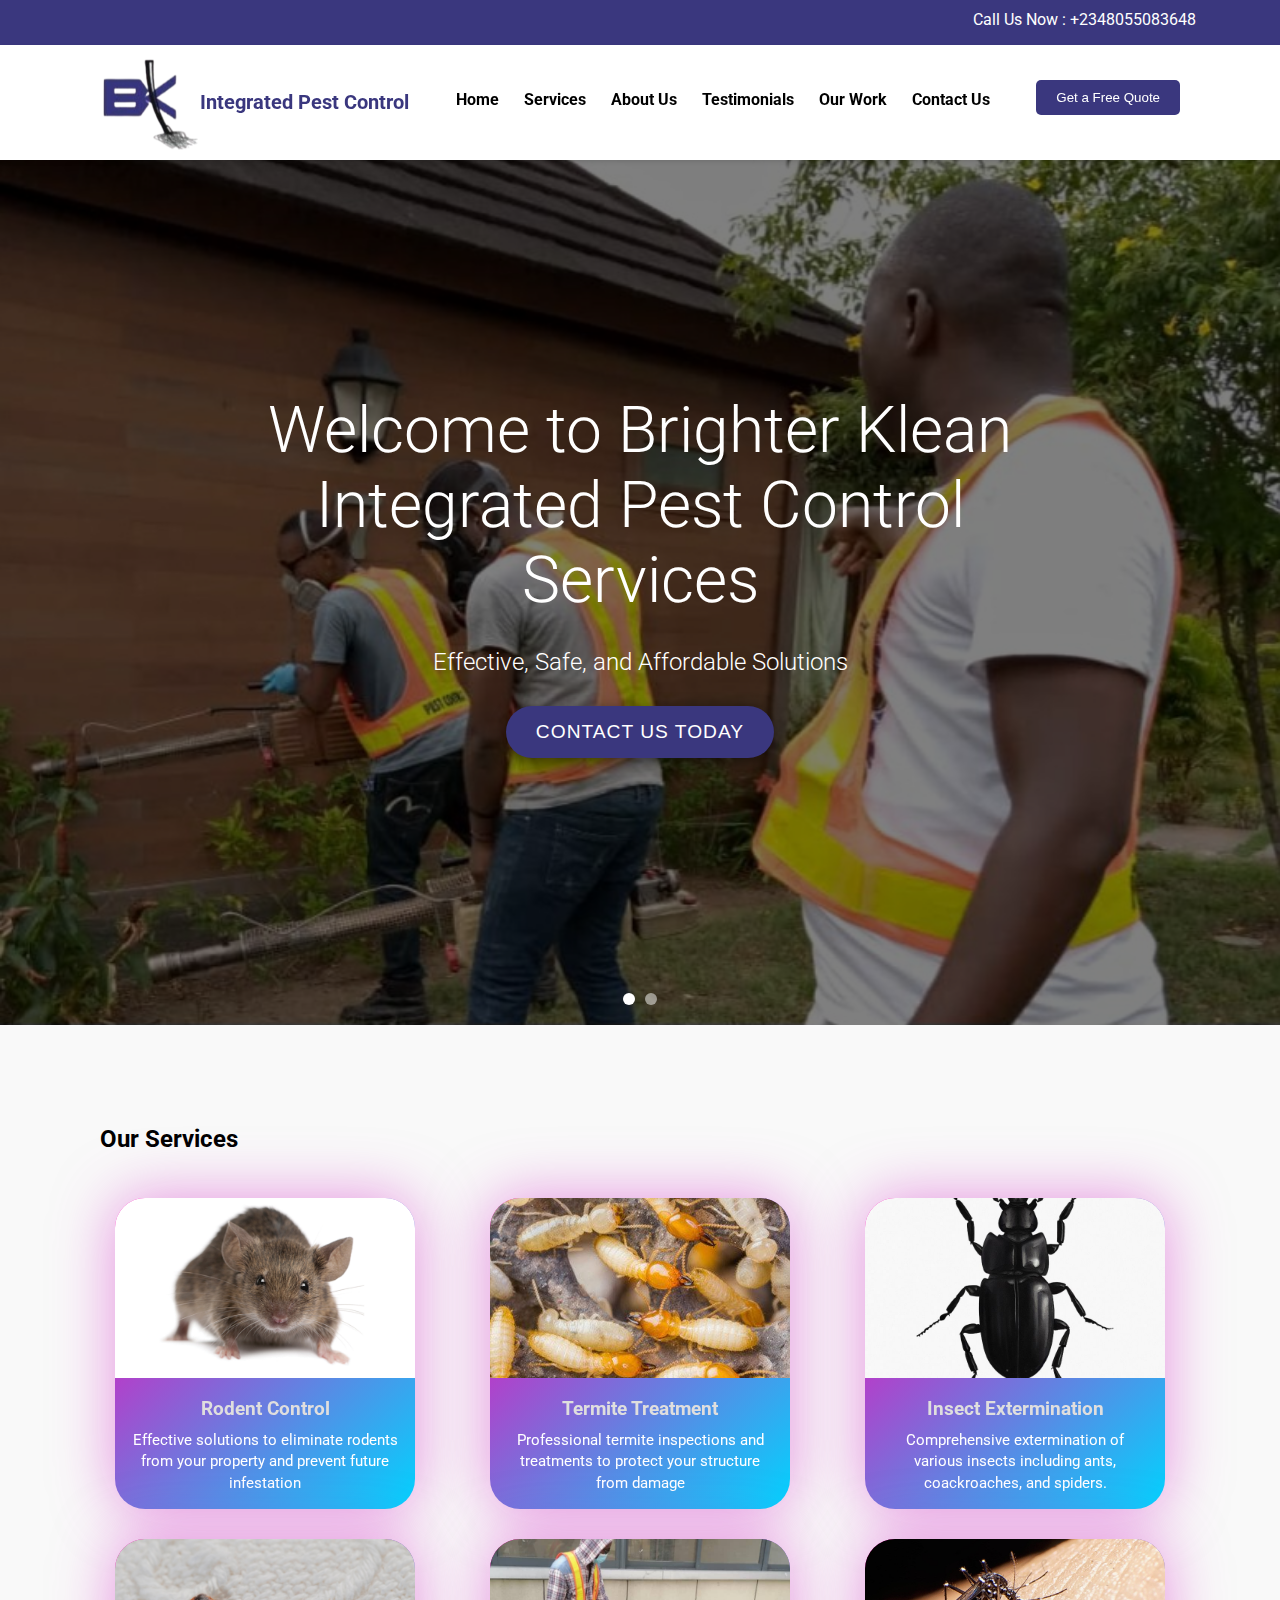
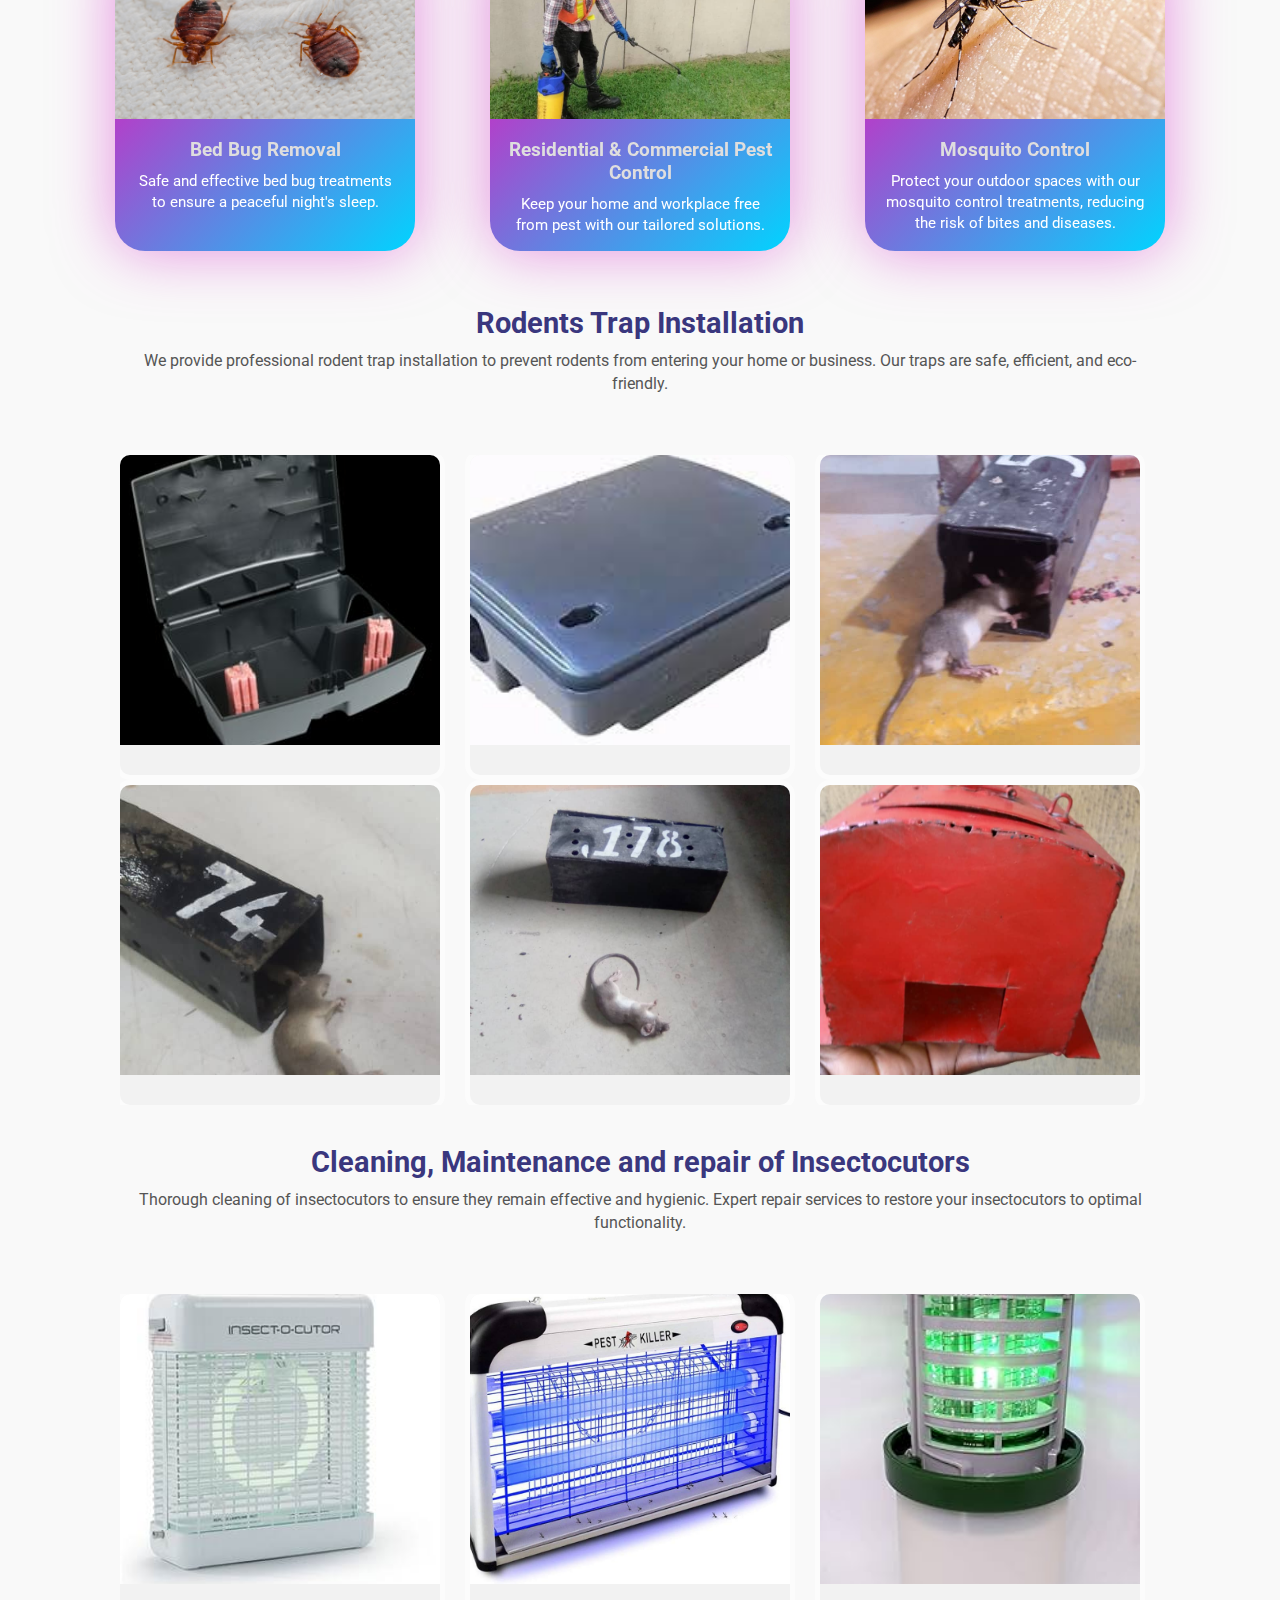
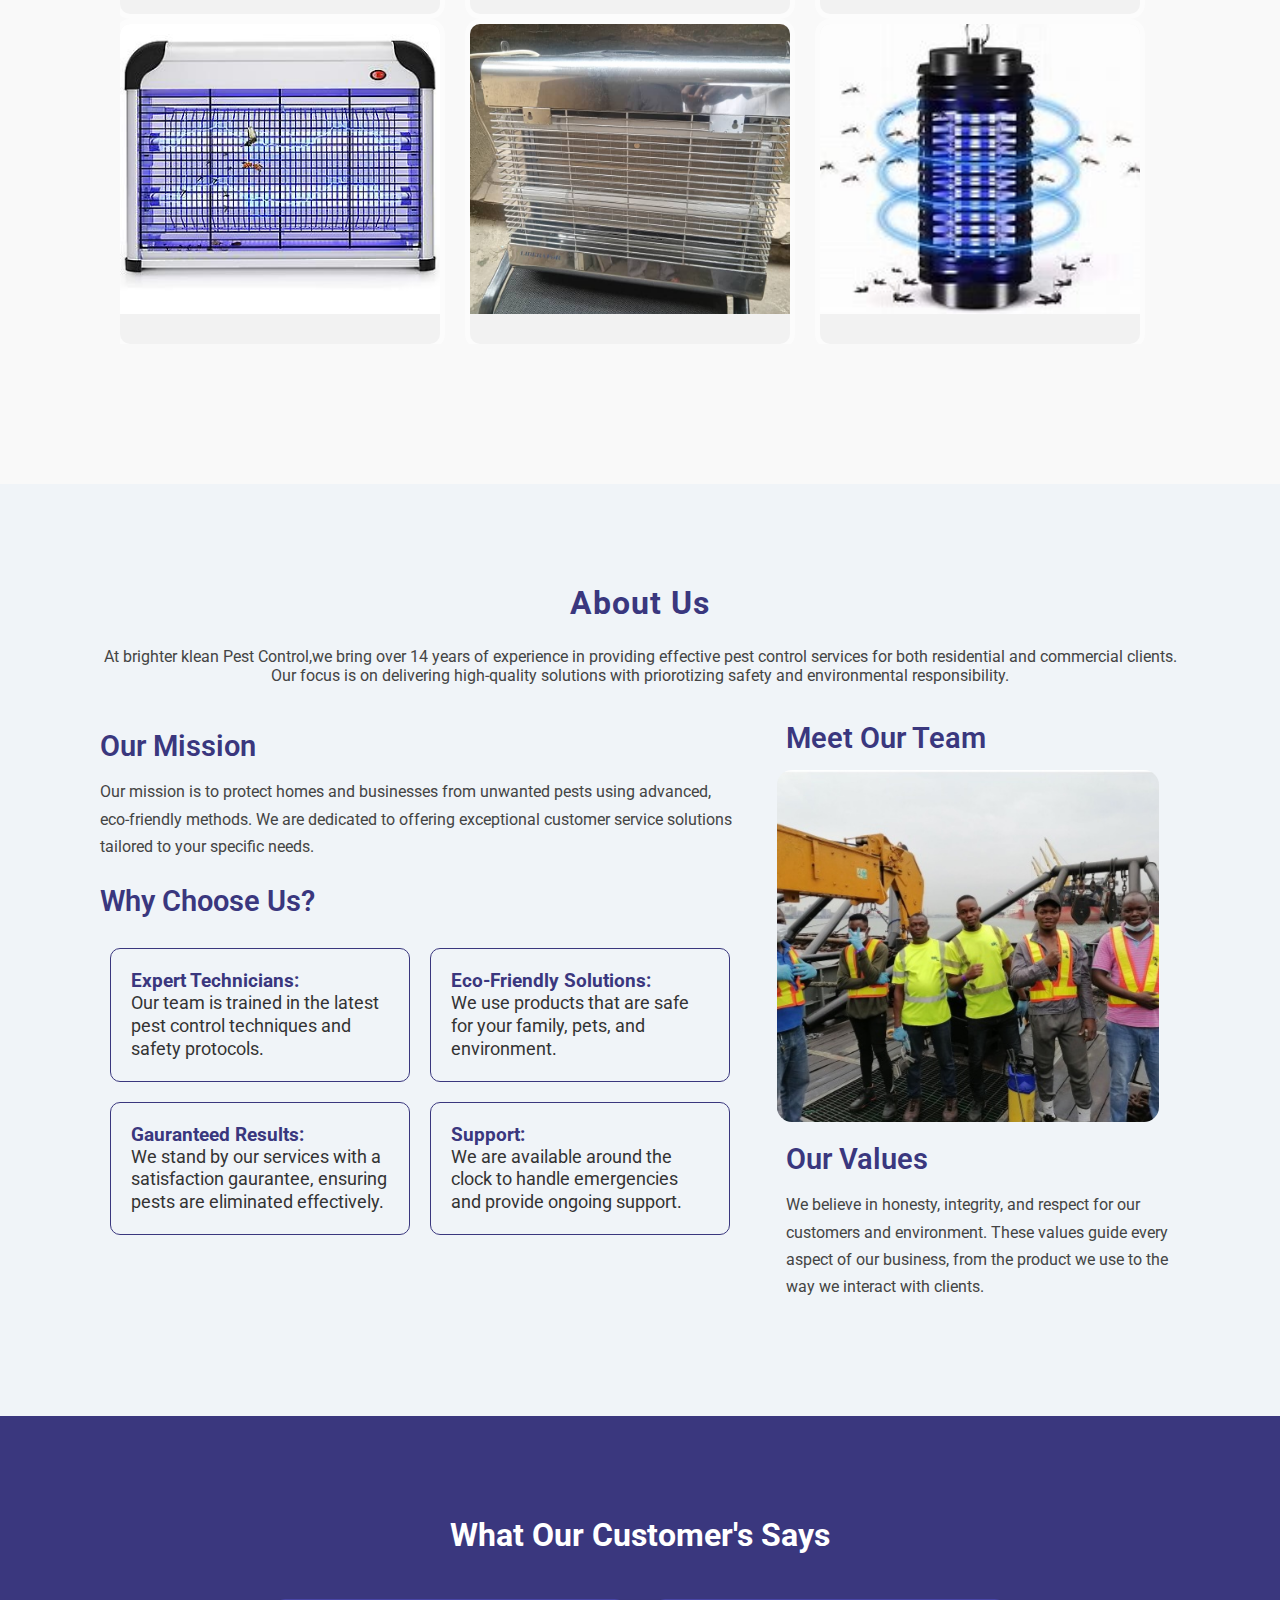
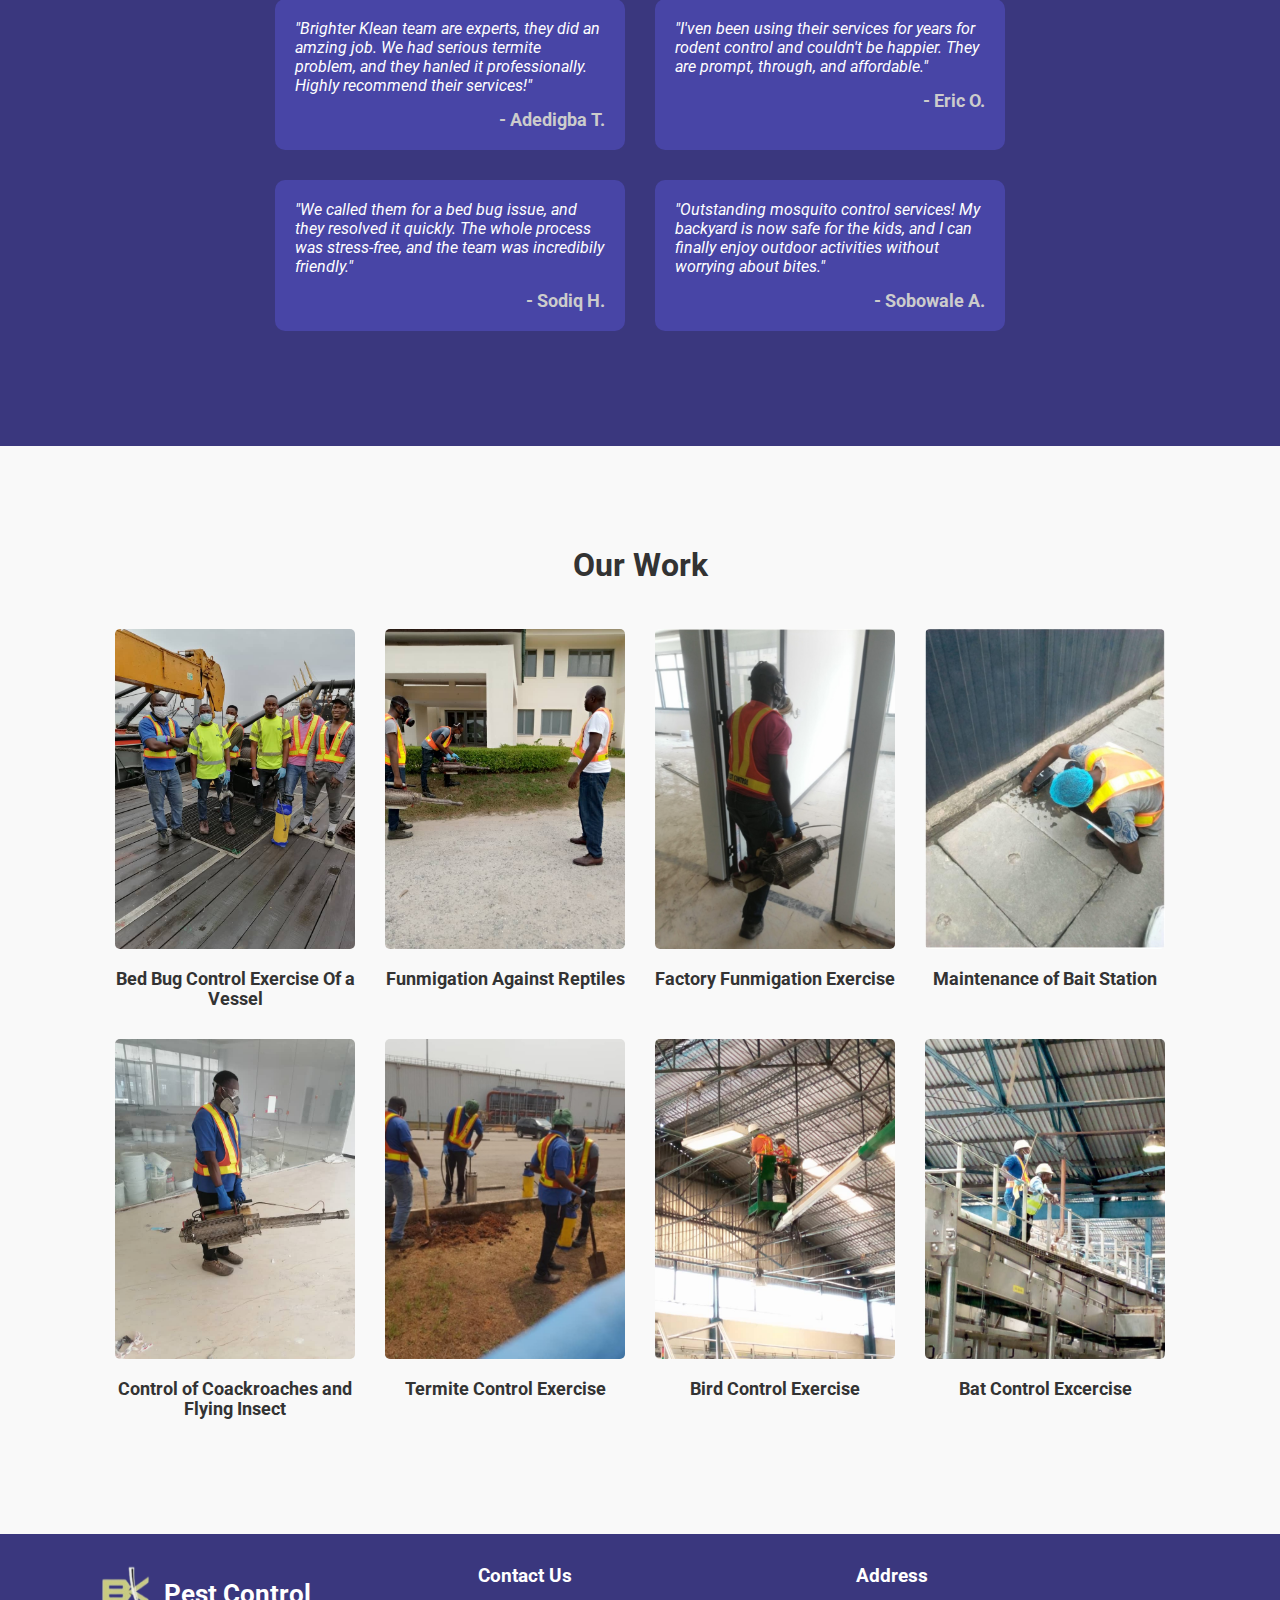
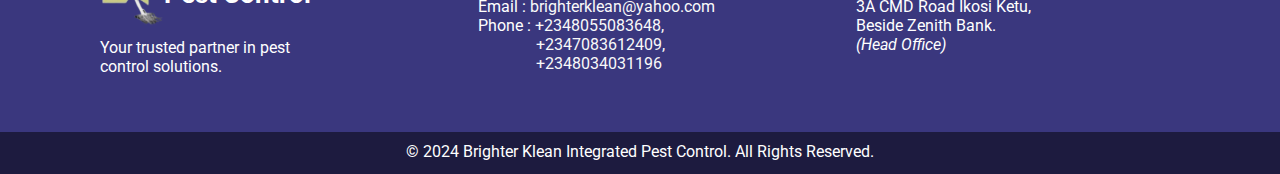
<file: index.html>
<!DOCTYPE html>
<html lang="en">
    <head>
        <meta charset="UTF-8">
        <meta name="viewport" content="width=device-width, initial-scale=1.0">
        
        <title>BrighterKlean | Expert Pest Control & Fumigation Services</title>
        
        <meta name="description" content="BrighterKlean offers professional pest control and fumigation services to eliminate termites, rodents, mosquitoes, and more. Reliable and effective solutions for your home and business.">
        <meta name="keywords" content="pest control, fumigation, termite removal, rodent control, mosquito treatment, bedbug extermination, Nigeria pest services">
        <meta name="author" content="BrighterKlean">
        <meta name="robots" content="index, follow">
    
        <!-- Open Graph for Social Media -->
        <meta property="og:title" content="BrighterKlean | Expert Pest Control & Fumigation Services">
        <meta property="og:description" content="Need professional fumigation and pest control? BrighterKlean provides expert services to protect your home and business.">
        <meta property="og:image" content="https://yourwebsite.com/Image/logo.png">
        <meta property="og:url" content="https://yourwebsite.com">
        <meta property="og:type" content="website">
    
        <link rel="apple-touch-icon" sizes="180x180" href="/apple-touch-icon.png">
        <link rel="icon" type="image/png" sizes="32x32" href="/favicon-32x32.png">
        <link rel="icon" type="image/png" sizes="16x16" href="/favicon-16x16.png">
        <link rel="manifest" href="/site.webmanifest">

    
        <link rel="stylesheet" href="br.css">
    </head>
    
<body>
    <link rel="preconnect" href="https://fonts.googleapis.com">
<link rel="preconnect" href="https://fonts.gstatic.com" crossorigin>
<link href="https://fonts.googleapis.com/css2?family=Roboto:ital,wght@0,100;0,300;0,400;0,500;0,700;0,900;1,100;1,300;1,400;1,500;1,700;1,900&display=swap" rel="stylesheet">
   <header>
    
    <div class="zero"><div class="us">
    <a href="tel:+2348055083648">Call Us Now : +2348055083648</a>
</div>
</div>

    <section class="header">
       <div class="one"><a href="#hero"><img src="Image/logo.png" ></a><p>Integrated Pest Control</p></div> 
       
       <div id="mobile-menu" class="hamburger-menu">
        ☰
    </div>
          <nav>
        <ul class="nav_items">
            
            <li><a href="#hero">Home</a></li>
            <li><a href="#services">Services</a></li>
            <li><a href="#about">About Us</a></li>
            <li><a href="#testimonials">Testimonials</a></li>
            <li><a href="#work">Our Work</a></li>
            <li><a href="#footer">Contact Us</a></li>
        </ul>
       </nav>
       
        <div class="two"><button><a href="mailto:brighterklean@yahoo.com" target="_blank" rel="noopener noreferrer">Get a Free Quote</a></button></div>
    </section>
   </header> 


   <main>
<section id="hero">
    <div class="hero_slide active">
    <img src="Image/IMG-20240925-WA0032(3).jpg" alt="Hero Background" class="hero-img">
    <div class="hero_content">
        <p class="h">Welcome to Brighter Klean Integrated Pest Control Services </p>
        <p class="g">Effective, Safe, and Affordable Solutions</p>
        <button><a href="https://wa.me/+2348055083648" target="_blank" rel="noopener noreferrer" >Contact Us Today</a></button>
    </div>
</div>

<div class="hero_slide">
    <img src="Image/IMG-20240925-WA0044(1).jpg" alt="Hero Background 2" class="hero-img">
    <div class="hero_content2">
        <div class="hero_content2-a">
        <p>We Care About Your  Pest Infestation </p>
    </div>
        <div class="hero_content2-b">
        <p>Keep Your Home Pest Free  Best Pest Control Service <br><button ><a href="https://wa.me/+2348055083648" target="_blank" rel="noopener noreferrer" >Contact Us Today</a></button></p>
        </div>
    </div>
</div>

<div class="dots-container"></div>
</section>
<section id="services">
    <h2>Our Services</h2>
    <div class="service_container">



        <div class="service_container1">
            <div class="service_item">
                <img src="Image/rodent.jpg" alt="Rodent Control">
                <h3>Rodent Control</h3>
                <p>Effective solutions to eliminate rodents from your property and prevent future infestation</p>
            </div>

            <div class="service_item">
                <img src="Image/termites.jpg" alt="Termites Treatment">
                <h3>Termite Treatment</h3>
                <p>Professional termite inspections and treatments to protect your structure from damage</p>
            </div>

            <div class="service_item">
                <img src="Image/insect-extermination.jpg" alt="Insect Extermination">
                <h3>Insect Extermination</h3>
                <p>Comprehensive extermination of various insects including ants, coackroaches, and spiders.</p>
            </div>
        </div>


        <div class="service_container2">
            <div class="service_item">
                <img src="Image/bedbug.jpg" alt="Bed Bug Removal">
                <h3>Bed Bug Removal</h3>
                <p>Safe and effective bed bug treatments to ensure a peaceful night's sleep.</p>
            </div>

            <div class="service_item">
                <img src="Image/IMG-20240925-WA0044.jpg" alt="Funmigation Services">
                <h3>Residential & Commercial Pest Control</h3>
                <p>Keep your home and workplace free from pest with our tailored solutions.</p>
            </div>

            <div class="service_item">
                <img src="Image/mosquito.jpg" alt="Mosquito Control">
                <h3>Mosquito Control</h3>
                <p>Protect your outdoor spaces with our mosquito control treatments, reducing the risk of bites and diseases.</p>
            </div>
        </div>
    </div>
<div class="rodents-trap">
    <h3>Rodents Trap Installation</h3>
    <p>We provide professional rodent trap installation to prevent rodents from entering your home or business. Our traps are safe, efficient, and eco-friendly.</p>

    

    <div class="trap-gallery">

        <div class="card">
            <img src="Image/trap0.jpg" alt="Rodent Trap 1">
          <div class="card__content">
            <p class="card__title">Trap with Pink Baits:</p>
            <p class="card__description">This trap uses an enclosed design with visible pink bait to attract rodents. The bait is strategically placed to lure the rodent into the trap, ensuring minimal exposure and maximum effectiveness. The secure design prevents access by non-target animals or accidental contact.</p>
          </div>
        </div>

        <div class="card">
            <img src="Image/trap1.jpg" alt="Rodent Trap 2">
          <div class="card__content">
            <p class="card__title"> Plastic Enclosure Trap:</p>
            <p class="card__description">Made of durable plastic, this trap features a compact design that allows for easy placement in tight spaces. Its discreet form ensures it blends well into environments, making it ideal for both indoor and outdoor rodent control.</p>
          </div>
        </div>
       

        <div class="card">
            <img src="Image/trap2.jpg" alt="Rodent Trap 3">
          <div class="card__content">
            <p class="card__title">  Open Trap with Rodent:</p>
            <p class="card__description">This trap is designed to capture rodents directly as they interact with the bait or mechanism inside. It is practical for situations where visibility of the catch is important, allowing users to confirm the effectiveness of the trap quickly.</p>
          </div>
        </div>
        

        <div class="card">
            <img src="Image/trap4.jpg" alt="Rodent Trap 5">
          <div class="card__content">
            <p class="card__title">  Numbered Trap (74):</p>
            <p class="card__description">This trap, marked with a number for easy identification, is constructed with a simple rectangular design. It likely uses bait or a mechanical trigger to trap rodents. The numbering system is useful for managing multiple traps in larger-scale pest control operations.</p>
          </div>
        </div>
        

        <div class="card">
            <img src="Image/trap5.jpg" alt="Rodent Trap 6">
          <div class="card__content">
            <p class="card__title">  Numbered Trap (178):</p>
            <p class="card__description">Similar to the previous design, this trap features a perforated surface to allow airflow or scent to attract rodents. The number marking ensures organization in large setups, and its compact design is effective for confined areas.</p>
          </div>
        </div>


        
        <div class="card">
            <img src="Image/trap7.jpg" alt="Rodent Trap 8">
          <div class="card__content">
            <p class="card__title">   Red Cardboard Trap:</p>
            <p class="card__description">This brightly colored trap, made of lightweight material, stands out for its simple construction. The red color could serve as a visual attractant or simply distinguish it from other traps. It is ideal for short-term use or experimental setups.
            </p>
          </div>
        </div>
          
    </div>
</div>


<div class="rodents-trap">
<h3>Cleaning, Maintenance and repair of Insectocutors</h3>
<p>Thorough cleaning of insectocutors to ensure they remain effective and hygienic. Expert repair services to restore your insectocutors to optimal functionality.</p>
<div class="trap-gallery">
    <div class="card">
        <img src="Image/insect2.jpg" alt="insectocutors 1">
      <div class="card__content">
        <p class="card__title">   Insect-O-Cutor Trap:</p>
        <p class="card__description">A professional-grade device designed to attract and eliminate flying insects using ultraviolet (UV) light. The metal grid effectively electrocutes insects upon contact, making it ideal for indoor use in homes or commercial spaces.
        </p>
      </div>
    </div>

    <div class="card">
        <img src="Image/insect3.jpg" alt="insectocutors 2">
      <div class="card__content">
        <p class="card__title">  Pest Killer UV Trap:</p>
        <p class="card__description">This device features a dual-UV tube system that attracts insects into its electric grid. Its lightweight design ensures portability, and the collection tray at the base allows for easy disposal of dead insects.
        </p>
      </div>
    </div>


    <div class="card">
        <img src="Image/insect4.jpg" alt="insectocutors 3">
      <div class="card__content">
        <p class="card__title">  Pest Killer UV Trap:</p>
        <p class="card__description">This device features a dual-UV tube system that attracts insects into its electric grid. Its lightweight design ensures portability, and the collection tray at the base allows for easy disposal of dead insects.
        </p>
      </div>
    </div>
    

    <div class="card">
        <img src="Image/insect5.jpg" alt="insectocutors 5">
      <div class="card__content">
        <p class="card__title"> Double-Tube UV Trap:</p>
        <p class="card__description">A classic electric insect killer featuring two UV tubes for increased attraction range. The robust metal frame ensures durability, while the wide collection tray simplifies cleanup. It's well-suited for larger spaces.
        </p>
      </div>
    </div>
    

    <div class="card">
        <img src="Image/insect1.jpg" alt="insectocutors 6">
      <div class="card__content">
        <p class="card__title">Silver Compact Insect Killer:</p>
        <p class="card__description">This silver-finished device blends seamlessly into modern settings. It utilizes UV light and an electrified grid to capture and kill insects effectively, offering a sleek and efficient solution to pest control.
        </p>
      </div>
    </div>

    <div class="card">
        <img src="Image/insect6.jfif" alt="insectocutors 7">
      <div class="card__content">
        <p class="card__title">360-Degree UV Trap:</p>
        <p class="card__description">A cylindrical, 360-degree insect killer that emits UV light in all directions to maximize its coverage area. It’s highly effective for outdoor or semi-outdoor environments, making it an excellent choice for patios or gardens.
        </p>
      </div>
    </div>
   
</div>
</div>
</section>
<section id="about">
    <div class="top">
<h2>About Us</h2>
<p>At brighter klean Pest Control,we bring over 14 years of experience in providing effective pest control services for both residential and commercial clients. Our focus is on delivering high-quality solutions with priorotizing safety and environmental responsibility.</p>
</div>

<div class="all">
    <div class="half">
<div class="left">
<h3>Our Mission</h3>
<p>Our mission is to protect homes and businesses from unwanted pests using advanced, eco-friendly methods. We are dedicated to offering exceptional customer service solutions tailored to your specific needs.</p>
</div>
<h3 class="why">Why Choose Us?</h3>
<div class="write">
    <div class="up">

    <div class="new">
        <h3>Expert Technicians: </h3>
        <p>Our team is trained in the latest pest control techniques and safety protocols.</p></div>

    <div class="new">
        <h3>Eco-Friendly Solutions: </h3>
        <p>We use products that are safe for your family, pets, and environment.</p></div>
    </div>

    <div class="down">
    <div class="new">
        <h3>Gauranteed Results: </h3><p>We stand by our services with a satisfaction gaurantee, ensuring pests are eliminated effectively.</p></div>

    <div class="new">
        <h3>Support: </h3>
        <p>We are available around the clock to handle emergencies and provide ongoing support.</p></div>
</div>
</div>
</div>

<div class="right">
<h3>Meet Our Team</h3>
<div class="team_photo">
    <img src="Image/Screenshot_2.jpg" alt="Our Professional Team at Brighter Kean Pest Control">
</div>

<h3>Our Values</h3>
<p>We believe in honesty, integrity, and respect for our customers and environment. These values guide every aspect of our business, from the product we use to the way we interact with clients. </p>
</div>
</div>



</section>

<section id="testimonials">
    <h2>What Our Customer's Says</h2>
    <div class="testimonial_container">
        <div class="testimonial_item">
            <p>"Brighter Klean team are experts, they did an amzing job. We had serious termite problem, and they hanled it professionally. Highly recommend their services!"</p>
            <h4>- Adedigba T.</h4>
        </div>
        <div class="testimonial_item">
            <p>"I'ven been using their services for years for rodent control and couldn't be happier. They are prompt, through, and affordable."</p>
            <h4>- Eric O.</h4>
        </div>
        <div class="testimonial_item">
            <p>"We called them for a bed bug issue, and they resolved it quickly. The whole process was stress-free, and the team was incredibily friendly."</p>
            <h4>- Sodiq H.</h4>
        </div>
        <div class="testimonial_item">
            <p>"Outstanding mosquito control services! My backyard is now safe for the kids, and I can finally enjoy outdoor activities without worrying about bites."</p>
            <h4>- Sobowale A.</h4>
        </div>
    </div>
    </section>

<section id="work">
    <h2>Our Work</h2>
    <div class="work_container">
        <div class="first">
        <div class="work_item"><img src="Image/team.jpg">
        <h3>Bed Bug Control Exercise Of a Vessel </h3></div>
        <div class="work_item"><img src="Image/img2.jpg"><h3>Funmigation Against Reptiles</h3></div>
        <div class="work_item"><img src="Image/Screenshot_3.jpg">
        <h3>Factory Funmigation Exercise</h3></div>
        <div class="work_item"><img src="Image/Screenshot_4.jpg">
        <h3>Maintenance of Bait Station</h3></div>
    </div>
    <div class="second">
        <div class="work_item"><img src="Image/img-5.jpg"><h3>Control of Coackroaches and Flying Insect</h3></div>
        <div class="work_item"><img src="Image/Screenshot_1.jpg"><h3>Termite Control Exercise</h3></div>
        <div class="work_item"><img src="Image/img-02.jpg">
            <h3>Bird Control Exercise</h3></div>
        <div class="work_item"><img src="Image/img-03.jpg"><h3>Bat Control Excercise</h3></div>
    </div>
    </div>
</section>
   </main>


   <footer id="footer">
    <div class="footer_container">
        <div class="footer_container1">
        <div class="footer_left">
            <div class="old"><a href="#hero"><img src="Image/logo.png" ></a><h2>Pest Control</h2></div>
           <p>Your trusted partner in  pest <br> control solutions.</p>
        </div>
        <div class="footer_middle">
            <h4>Contact Us</h4>
            <p>Email : <a href="mailto:brighterklean@yahoo.com">brighterklean@yahoo.com</a></p>
            <p>Phone : <a href="tel:+2348055083648">+2348055083648,</a></p>
            <div class="sep">
            <p><a href="tel:+2347083612409">+2347083612409,</a></p>
            <p><a href="tel:+2348034031196">+2348034031196</a></p>
        </div>
        </div>
        <div class="footer_right">
            <h3>Address</h3>
            <p>3A CMD Road Ikosi Ketu,</p> <p>Beside Zenith Bank.</p> 
                <p>
                <i>(Head Office)</i>
            </p>
        </div>
    </div>
    <div class="footer_container2">
        <p>&copy; 2024 Brighter Klean Integrated Pest Control. All Rights Reserved.</p>
    </div>
    </div>
   </footer>
   <script src="br.js"></script>
</body>
</html>
</file>
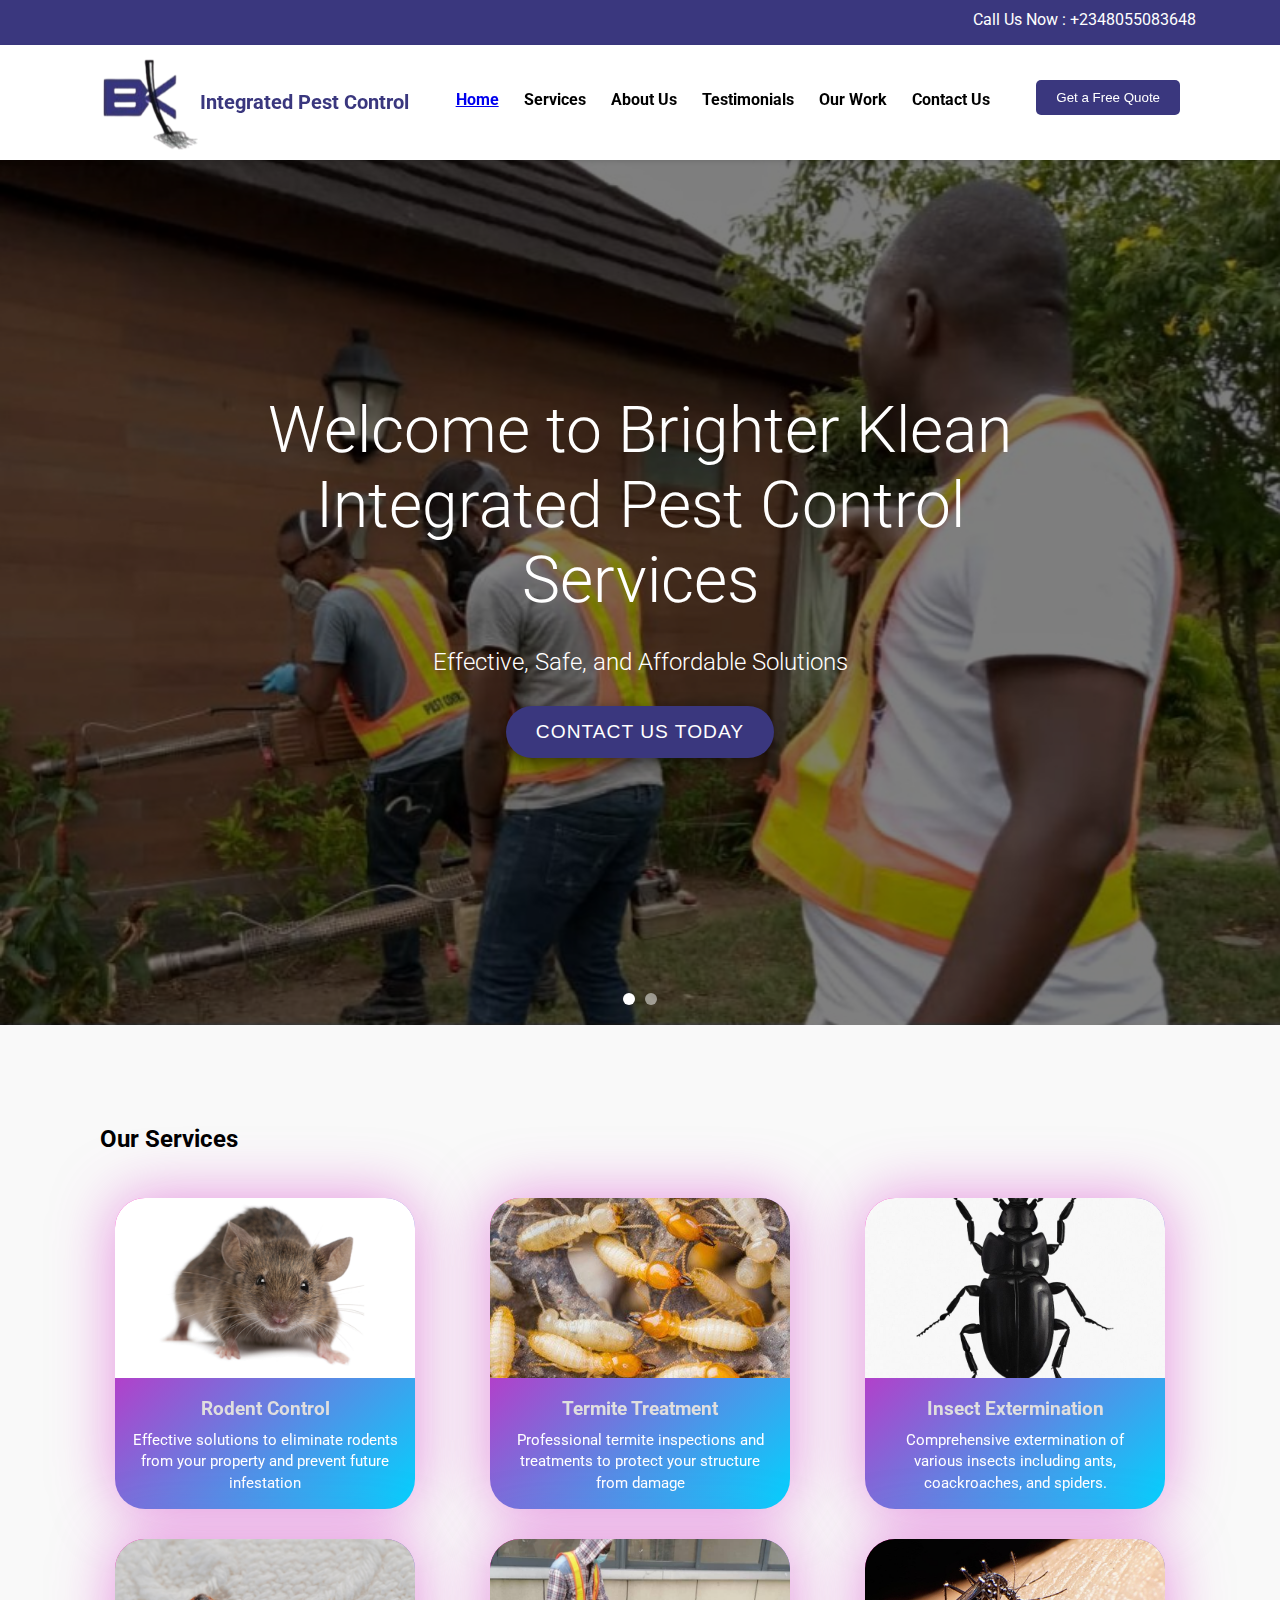
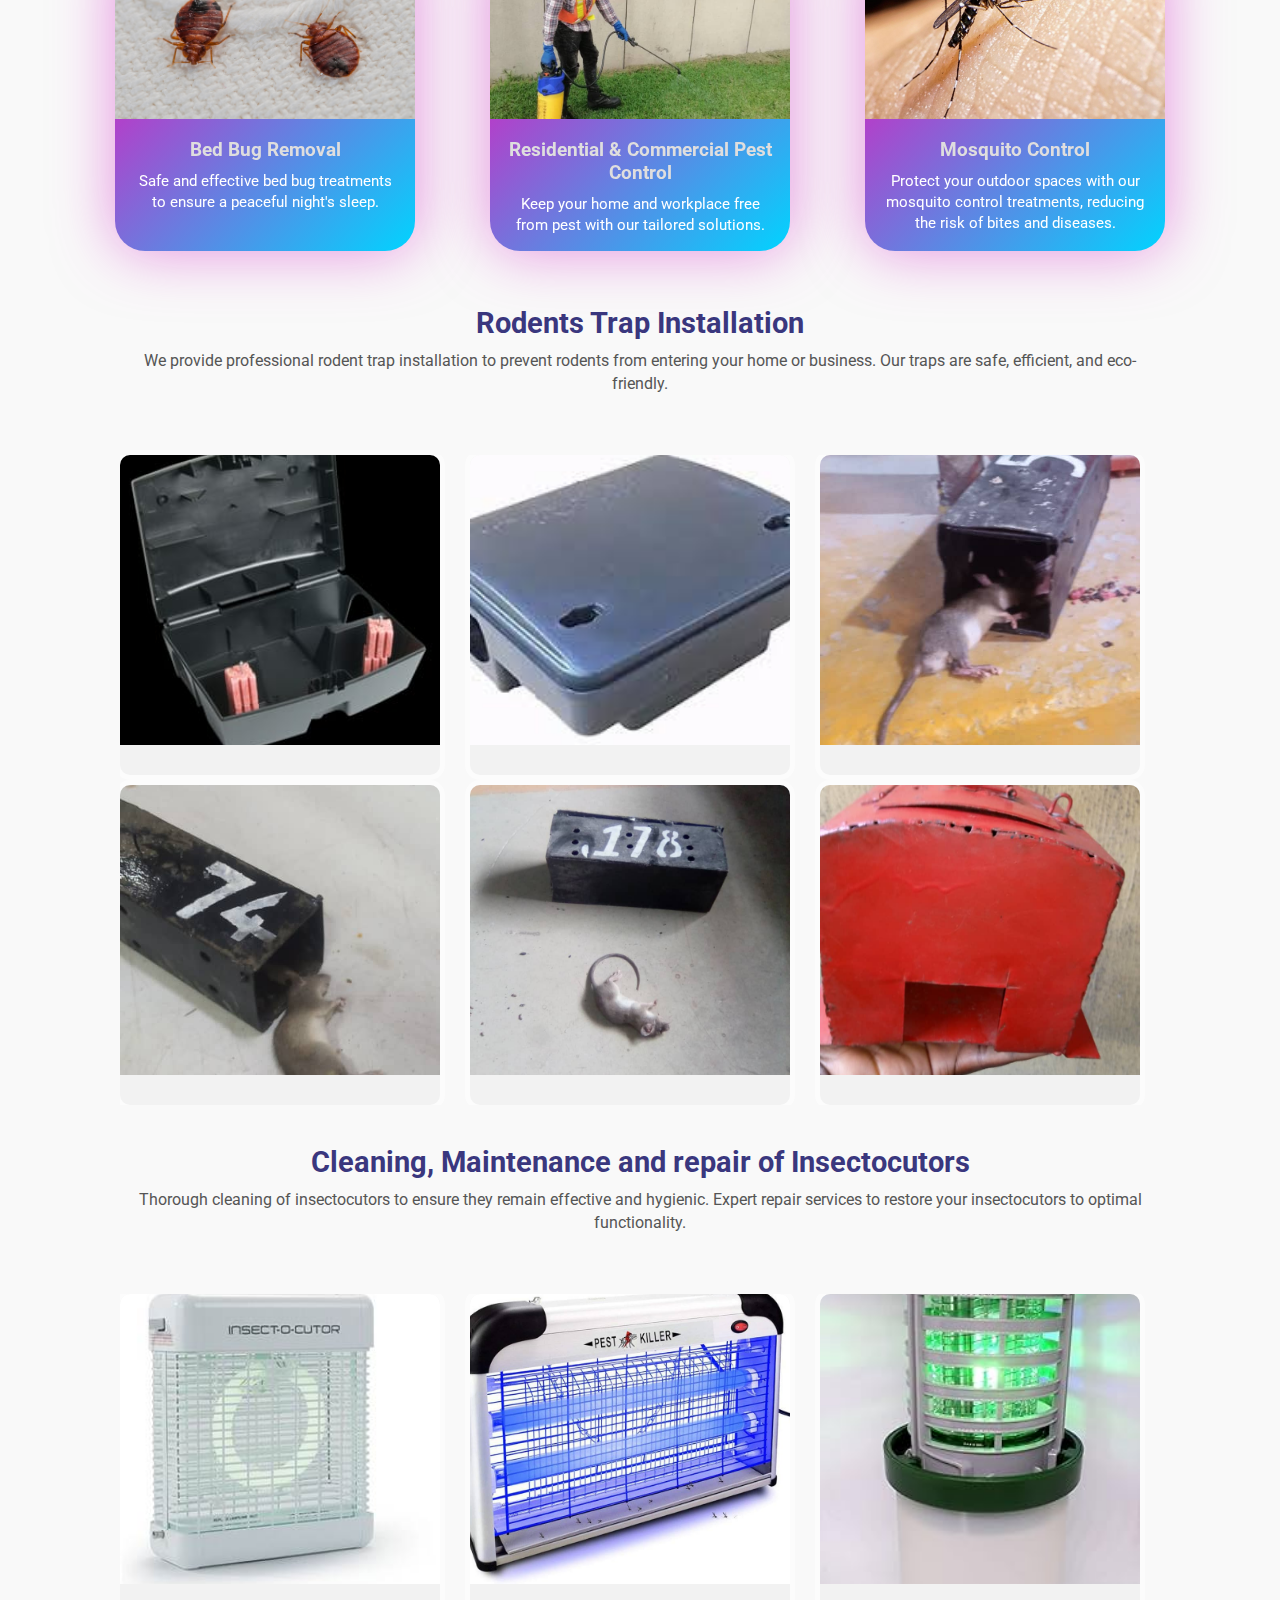
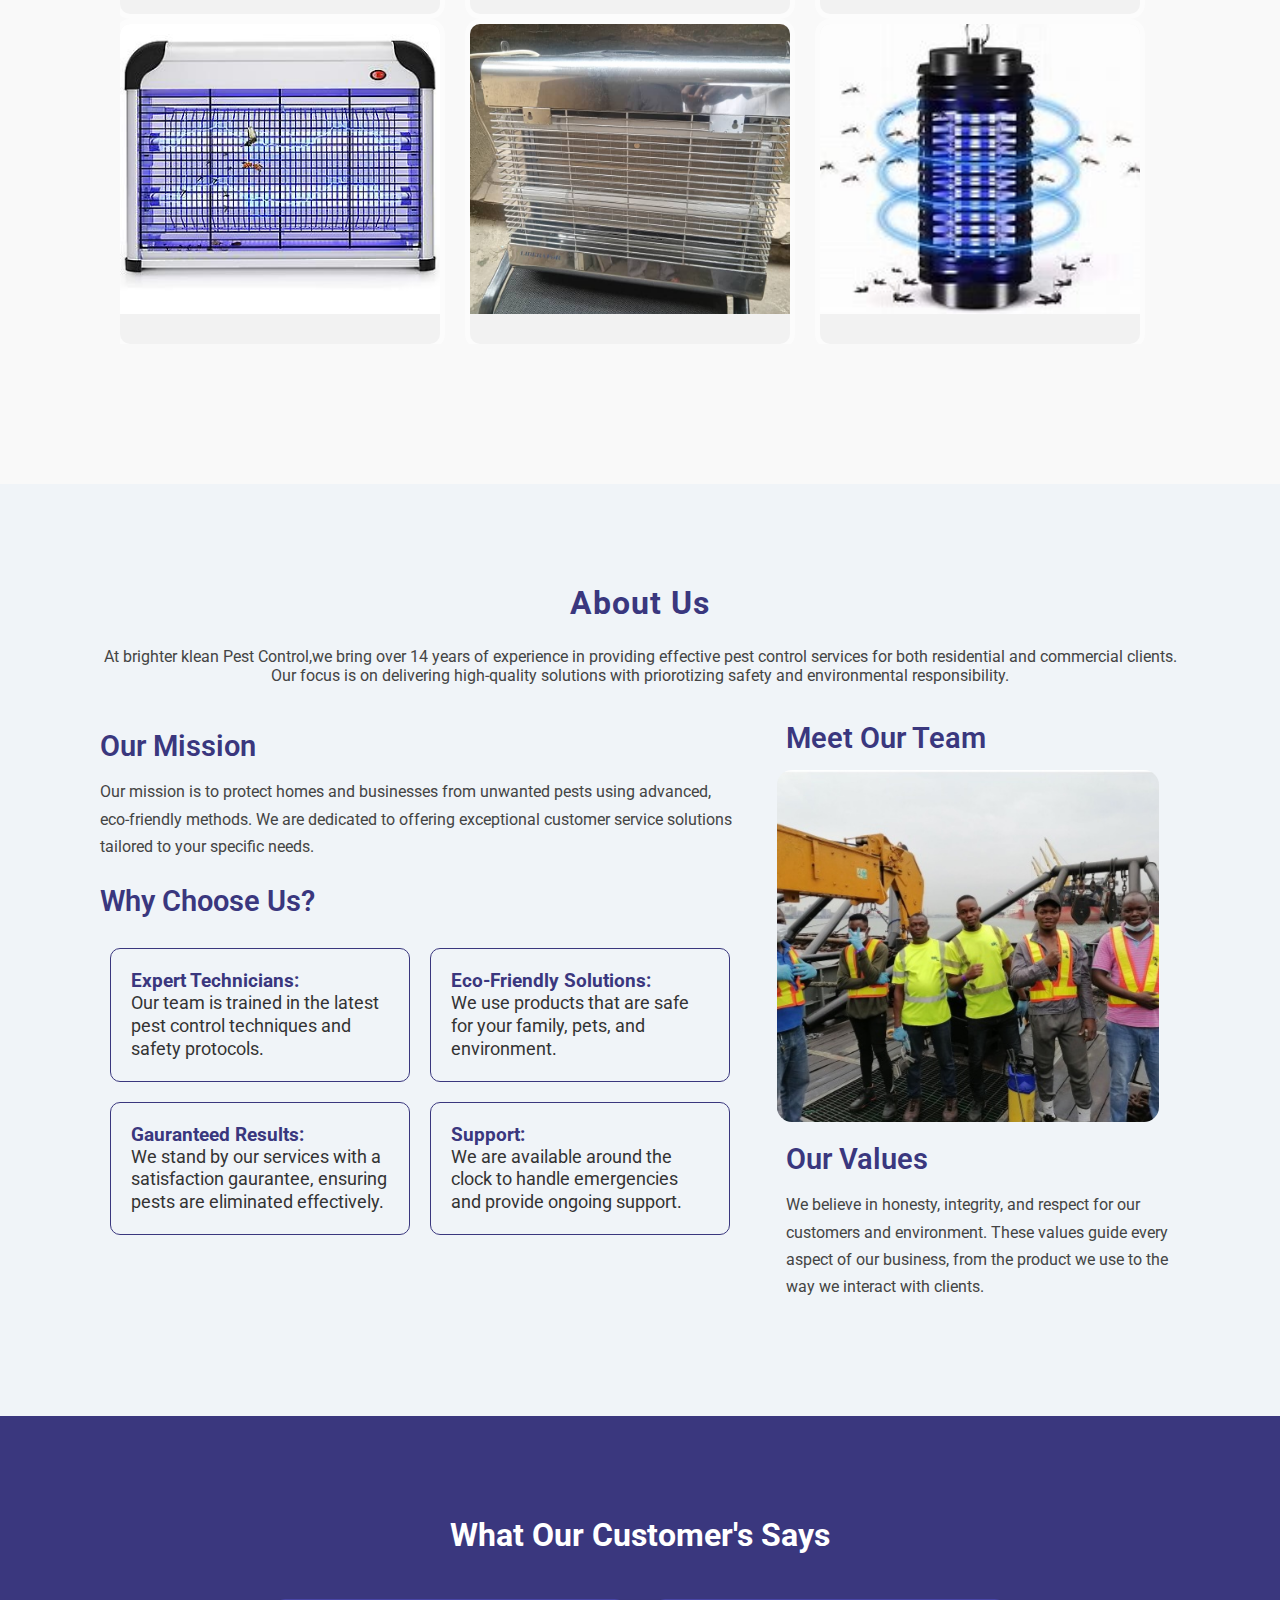
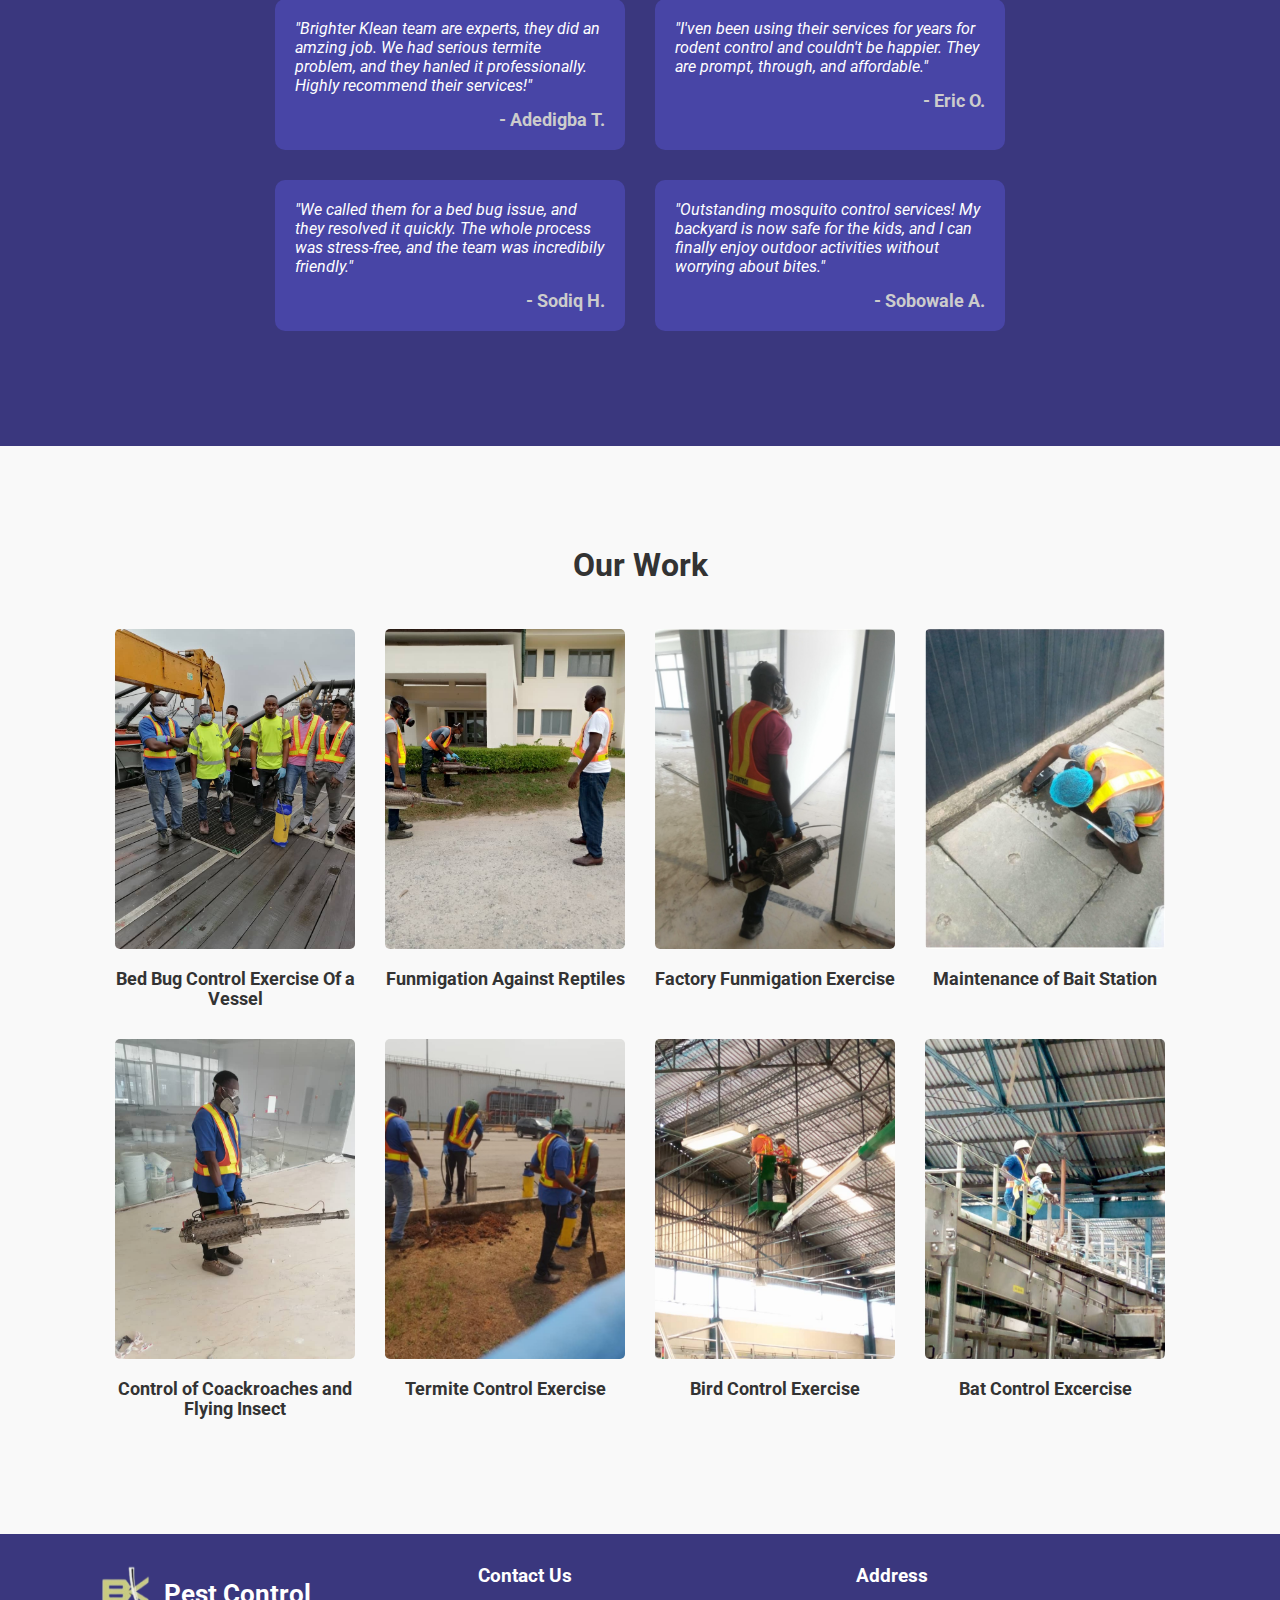
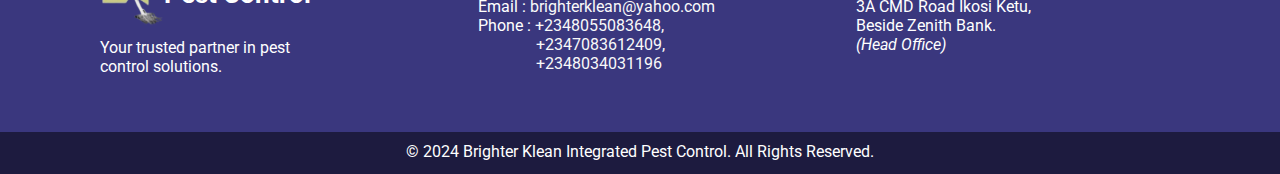
<file: br.html>
<!DOCTYPE html>
<html lang="en">
<head>
    <meta charset="UTF-8">
    <meta name="viewport" content="width=device-width, initial-scale=1.0">
    <title>Brighter Klean</title>
    <link rel="stylesheet" href="br.css">
    
</head>
<body>
    <link rel="preconnect" href="https://fonts.googleapis.com">
<link rel="preconnect" href="https://fonts.gstatic.com" crossorigin>
<link href="https://fonts.googleapis.com/css2?family=Roboto:ital,wght@0,100;0,300;0,400;0,500;0,700;0,900;1,100;1,300;1,400;1,500;1,700;1,900&display=swap" rel="stylesheet">
   <header>
    
    <div class="zero"><div class="us">
    <a href="tel:+2348055083648">Call Us Now : +2348055083648</a>
</div>
</div>

    <section class="header">
       <div class="one"><a href="#hero"><img src="/Image/logo.png" ></a><p>Integrated Pest Control</p></div> 
       
       <div id="mobile-menu" class="hamburger-menu">
        ☰
    </div>
          <nav>
        <ul class="nav_items">
            <figure class="take">
            <li><a href="#hero">Home</a></li></figure>
            <li><a href="#services">Services</a></li>
            <li><a href="#about">About Us</a></li>
            <li><a href="#testimonials">Testimonials</a></li>
            <li><a href="#work">Our Work</a></li>
            <li><a href="#footer">Contact Us</a></li>
        </ul>
       </nav>
       
        <div class="two"><button> Get a Free Quote</button></div>
    </section>
   </header> 


   <main>
<section id="hero">
    <div class="hero_slide active">
    <img src="/Image/IMG-20240925-WA0032(3).jpg" alt="Hero Background" class="hero-img">
    <div class="hero_content">
        <p class="h">Welcome to Brighter Klean Integrated Pest Control Services </p>
        <p class="g">Effective, Safe, and Affordable Solutions</p>
        <button>Contact Us Today</button>
    </div>
</div>

<div class="hero_slide">
    <img src="/Image/IMG-20240925-WA0044(1).jpg" alt="Hero Background 2" class="hero-img">
    <div class="hero_content2">
        <div class="hero_content2-a">
        <p>We Care About Your <br> Pest Infestation </p>
    </div>
        <div class="hero_content2-b">
        <p>Keep Your Home Pest Free  Best Pest Control Service <br><button>Contact Us Today</button></p>
        </div>
    </div>
</div>
<button id="prevSlide">&#10094</button>
<button id="nextSlide">&#10095</button>
<div class="dots-container"></div>
</section>
<section id="services">
    <h2>Our Services</h2>
    <div class="service_container">



        <div class="service_container1">
            <div class="service_item">
                <img src="/Image/rodent.jpg" alt="Rodent Control">
                <h3>Rodent Control</h3>
                <p>Effective solutions to eliminate rodents from your property and prevent future infestation</p>
            </div>

            <div class="service_item">
                <img src="/Image/termites.jpg" alt="Termites Treatment">
                <h3>Termite Treatment</h3>
                <p>Professional termite inspections and treatments to protect your structure from damage</p>
            </div>

            <div class="service_item">
                <img src="/Image/insect-extermination.jpg" alt="Insect Extermination">
                <h3>Insect Extermination</h3>
                <p>Comprehensive extermination of various insects including ants, coackroaches, and spiders.</p>
            </div>
        </div>


        <div class="service_container2">
            <div class="service_item">
                <img src="/Image/bed bug.jpg" alt="Bed Bug Removal">
                <h3>Bed Bug Removal</h3>
                <p>Safe and effective bed bug treatments to ensure a peaceful night's sleep.</p>
            </div>

            <div class="service_item">
                <img src="/Image/IMG-20240925-WA0044.jpg" alt="Funmigation Services">
                <h3>Residential & Commercial Pest Control</h3>
                <p>Keep your home and workplace free from pest with our tailored solutions.</p>
            </div>

            <div class="service_item">
                <img src="/Image/mosquito.jpg" alt="Mosquito Control">
                <h3>Mosquito Control</h3>
                <p>Protect your outdoor spaces with our mosquito control treatments, reducing the risk of bites and diseases.</p>
            </div>
        </div>
    </div>
    <!-- New Rodents Trap Section -->
<div class="rodents-trap">
    <h3>Rodents Trap Installation</h3>
    <p>We provide professional rodent trap installation to prevent rodents from entering your home or business. Our traps are safe, efficient, and eco-friendly.</p>

    <!-- Rodents Trap Images -->
    <!-- From Uiverse.io by gharsh11032000 -->
    
    

    <div class="trap-gallery">

        <div class="card">
            <img src="/Image/trap0.jpg" alt="Rodent Trap 1">
          <div class="card__content">
            <p class="card__title">Trap with Pink Baits:</p>
            <p class="card__description">This trap uses an enclosed design with visible pink bait to attract rodents. The bait is strategically placed to lure the rodent into the trap, ensuring minimal exposure and maximum effectiveness. The secure design prevents access by non-target animals or accidental contact.</p>
          </div>
        </div>

        <div class="card">
            <img src="/Image/trap1.jpg" alt="Rodent Trap 2">
          <div class="card__content">
            <p class="card__title"> Plastic Enclosure Trap:</p>
            <p class="card__description">Made of durable plastic, this trap features a compact design that allows for easy placement in tight spaces. Its discreet form ensures it blends well into environments, making it ideal for both indoor and outdoor rodent control.</p>
          </div>
        </div>
       

        <div class="card">
            <img src="/Image/trap2.jpg" alt="Rodent Trap 3">
          <div class="card__content">
            <p class="card__title">  Open Trap with Rodent:</p>
            <p class="card__description">This trap is designed to capture rodents directly as they interact with the bait or mechanism inside. It is practical for situations where visibility of the catch is important, allowing users to confirm the effectiveness of the trap quickly.</p>
          </div>
        </div>
        

        <div class="card">
            <img src="/Image/trap4.jpg" alt="Rodent Trap 5">
          <div class="card__content">
            <p class="card__title">  Numbered Trap (74):</p>
            <p class="card__description">This trap, marked with a number for easy identification, is constructed with a simple rectangular design. It likely uses bait or a mechanical trigger to trap rodents. The numbering system is useful for managing multiple traps in larger-scale pest control operations.</p>
          </div>
        </div>
        

        <div class="card">
            <img src="/Image/trap5.jpg" alt="Rodent Trap 6">
          <div class="card__content">
            <p class="card__title">  Numbered Trap (178):</p>
            <p class="card__description">Similar to the previous design, this trap features a perforated surface to allow airflow or scent to attract rodents. The number marking ensures organization in large setups, and its compact design is effective for confined areas.</p>
          </div>
        </div>


        
        <div class="card">
            <img src="/Image/trap7.jpg" alt="Rodent Trap 8">
          <div class="card__content">
            <p class="card__title">   Red Cardboard Trap:</p>
            <p class="card__description">This brightly colored trap, made of lightweight material, stands out for its simple construction. The red color could serve as a visual attractant or simply distinguish it from other traps. It is ideal for short-term use or experimental setups.
            </p>
          </div>
        </div>
          
    </div>
</div>


<div class="rodents-trap">
<h3>Cleaning, Maintenance and repair of Insectocutors</h3>
<p>Thorough cleaning of insectocutors to ensure they remain effective and hygienic. Expert repair services to restore your insectocutors to optimal functionality.</p>
<div class="trap-gallery">
    <div class="card">
        <img src="/Image/insect2.jpg" alt="insectocutors 1">
      <div class="card__content">
        <p class="card__title">   Insect-O-Cutor Trap:</p>
        <p class="card__description">A professional-grade device designed to attract and eliminate flying insects using ultraviolet (UV) light. The metal grid effectively electrocutes insects upon contact, making it ideal for indoor use in homes or commercial spaces.
        </p>
      </div>
    </div>

    <div class="card">
        <img src="/Image/insect3.jpg" alt="insectocutors 2">
      <div class="card__content">
        <p class="card__title">  Pest Killer UV Trap:</p>
        <p class="card__description">This device features a dual-UV tube system that attracts insects into its electric grid. Its lightweight design ensures portability, and the collection tray at the base allows for easy disposal of dead insects.
        </p>
      </div>
    </div>


    <div class="card">
        <img src="/Image/insect4.jpg" alt="insectocutors 3">
      <div class="card__content">
        <p class="card__title">  Pest Killer UV Trap:</p>
        <p class="card__description">This device features a dual-UV tube system that attracts insects into its electric grid. Its lightweight design ensures portability, and the collection tray at the base allows for easy disposal of dead insects.
        </p>
      </div>
    </div>
    

    <div class="card">
        <img src="/Image/insect5.jpg" alt="insectocutors 5">
      <div class="card__content">
        <p class="card__title"> Double-Tube UV Trap:</p>
        <p class="card__description">A classic electric insect killer featuring two UV tubes for increased attraction range. The robust metal frame ensures durability, while the wide collection tray simplifies cleanup. It's well-suited for larger spaces.
        </p>
      </div>
    </div>
    

    <div class="card">
        <img src="/Image/insect1.jpg" alt="insectocutors 6">
      <div class="card__content">
        <p class="card__title">Silver Compact Insect Killer:</p>
        <p class="card__description">This silver-finished device blends seamlessly into modern settings. It utilizes UV light and an electrified grid to capture and kill insects effectively, offering a sleek and efficient solution to pest control.
        </p>
      </div>
    </div>

    <div class="card">
        <img src="/Image/insect6.jfif" alt="insectocutors 7">
      <div class="card__content">
        <p class="card__title">360-Degree UV Trap:</p>
        <p class="card__description">A cylindrical, 360-degree insect killer that emits UV light in all directions to maximize its coverage area. It’s highly effective for outdoor or semi-outdoor environments, making it an excellent choice for patios or gardens.
        </p>
      </div>
    </div>
   
</div>
</div>
</section>
<section id="about">
    <div class="top">
<h2>About Us</h2>
<p>At brighter klean Pest Control,we bring over 14 years of experience in providing effective pest control services for both residential and commercial clients. Our focus is on delivering high-quality solutions with priorotizing safety and environmental responsibility.</p>
</div>

<div class="all">
    <div class="half">
<div class="left">
<h3>Our Mission</h3>
<p>Our mission is to protect homes and businesses from unwanted pests using advanced, eco-friendly methods. We are dedicated to offering exceptional customer service solutions tailored to your specific needs.</p>
</div>
<h3 class="why">Why Choose Us?</h3>
<div class="write">
    <div class="up">

    <div class="new">
        <h3>Expert Technicians: </h3>
        <p>Our team is trained in the latest pest control techniques and safety protocols.</p></div>

    <div class="new">
        <h3>Eco-Friendly Solutions: </h3>
        <p>We use products that are safe for your family, pets, and environment.</p></div>
    </div>

    <div class="down">
    <div class="new">
        <h3>Gauranteed Results: </h3><p>We stand by our services with a satisfaction gaurantee, ensuring pests are eliminated effectively.</p></div>

    <div class="new">
        <h3>Support: </h3>
        <p>We are available around the clock to handle emergencies and provide ongoing support.</p></div>
</div>
</div>
</div>

<div class="right">
<h3>Meet Our Team</h3>
<div class="team_photo">
    <img src="/Image/Screenshot_2.jpg" alt="Our Professional Team at Brighter Kean Pest Control">
</div>

<h3>Our Values</h3>
<p>We believe in honesty, integrity, and respect for our customers and environment. These values guide every aspect of our business, from the product we use to the way we interact with clients. </p>
</div>
</div>



</section>

<section id="testimonials">
    <h2>What Our Customer's Says</h2>
    <div class="testimonial_container">
        <div class="testimonial_item">
            <p>"Brighter Klean team are experts, they did an amzing job. We had serious termite problem, and they hanled it professionally. Highly recommend their services!"</p>
            <h4>- Adedigba T.</h4>
        </div>
        <div class="testimonial_item">
            <p>"I'ven been using their services for years for rodent control and couldn't be happier. They are prompt, through, and affordable."</p>
            <h4>- Eric O.</h4>
        </div>
        <div class="testimonial_item">
            <p>"We called them for a bed bug issue, and they resolved it quickly. The whole process was stress-free, and the team was incredibily friendly."</p>
            <h4>- Sodiq H.</h4>
        </div>
        <div class="testimonial_item">
            <p>"Outstanding mosquito control services! My backyard is now safe for the kids, and I can finally enjoy outdoor activities without worrying about bites."</p>
            <h4>- Sobowale A.</h4>
        </div>
    </div>
    </section>

<section id="work">
    <h2>Our Work</h2>
    <div class="work_container">
        <div class="first">
        <div class="work_item"><img src="/Image/team.jpg">
        <h3>Bed Bug Control Exercise Of a Vessel </h3></div>
        <div class="work_item"><img src="/Image/img 2.jpg"><h3>Funmigation Against Reptiles</h3></div>
        <div class="work_item"><img src="/Image/Screenshot_3.jpg">
        <h3>Factory Funmigation Exercise</h3></div>
        <div class="work_item"><img src="/Image/Screenshot_4.jpg">
        <h3>Maintenance of Bait Station</h3></div>
    </div>
    <div class="second">
        <div class="work_item"><img src="/Image/img 5.jpg"><h3>Control of Coackroaches and Flying Insect</h3></div>
        <div class="work_item"><img src="/Image/Screenshot_1.jpg"><h3>Termite Control Exercise</h3></div>
        <div class="work_item"><img src="/Image/img 02.jpg">
            <h3>Bird Control Exercise</h3></div>
        <div class="work_item"><img src="/Image/img 03.jpg"><h3>Bat Control Excercise</h3></div>
    </div>
    </div>
</section>
   </main>


   <footer id="footer">
    <div class="footer_container">
        <div class="footer_container1">
        <div class="footer_left">
            <div class="old"><a href="#hero"><img src="/Image/logo.png" ></a><h2>Pest Control</h2></div>
           <p>Your trusted partner in  pest <br> control solutions.</p>
        </div>
        <div class="footer_middle">
            <h4>Contact Us</h4>
            <p>Email : <a href="mailto:brighterklean@yahoo.com">brighterklean@yahoo.com</a></p>
            <p>Phone : <a href="tel:+2348055083648">+2348055083648,</a></p>
            <div class="sep">
            <p><a href="tel:+2347083612409">+2347083612409,</a></p>
            <p><a href="tel:+2348034031196">+2348034031196</a></p>
        </div>
        </div>
        <div class="footer_right">
            <h3>Address</h3>
            <p>3A CMD Road Ikosi Ketu,</p> <p>Beside Zenith Bank.</p> 
                <p>
                <i>(Head Office)</i>
            </p>
        </div>
    </div>
    <div class="footer_container2">
        <p>&copy; 2024 Brighter Klean Integrated Pest Control. All Rights Reserved.</p>
    </div>
    </div>
   </footer>
   <script src="br.js"></script>
</body>
</html>
</file>
<file: br.css>
*,
*::before,
*::after{
    margin: 0;
    padding: 0;
    box-sizing: border-box;  
}
body {
    font-family: 'Roboto', sans-serif;
    overflow-x: hidden;
    padding-top: 125px;
}

.zero {
    background-color: #3a377e;
    width: 100%;
    height: 45px;
    position: fixed;
    top: 0;
    left: 0;
    z-index: 1000;
    
}
.us {
    display: flex;
    justify-content: flex-end; 
    padding: 10px 20px;
    max-width: 95%;
    overflow: hidden;
    box-sizing: border-box;
}
.us a {
    text-decoration: none;
    color: white;
    cursor: pointer;
}
.us a:hover {
    color: #ccc;
}

header {
    width: 100%;
    height: auto;
    background-color: white;
    color:#074f97;
    
}

.header {
    justify-content: space-between;
    display: flex;
    padding-left: 100px;
    padding-right: 100px;
    width: 100%;
    left: 0;
    position: fixed;
    top: 45px;
    z-index: 1000;
    background-color: white;
    box-shadow: 0 2px 4px rgba(0, 0, 0, 0.1);
}
.one {
    font-weight: bold;
    color: #3a377e;
    font-size: 20px;
    display: flex;
    padding-top: 10px;
    
}
.one img {
    width: 100px;
    height: 100px;
}
.one p {
    padding-top: 35px;
}
nav > ul {
    display: flex;
    justify-content:center;
    gap: 25px;
    margin: 0;
    padding: 0;
    list-style-type: none;
    font-weight: bold;
    padding-top: 45px;
}

.hamburger-menu {
    font-size: 36px;
    color: #000; 
    padding: 15px; 
    cursor: pointer;
    display: none;
    z-index: 1000; 
}
.hamburger-menu:hover {
    color: #007BFF;
}

.take a:hover {
    text-decoration:underline;
}
.nav_items.active {
    display: block; 
    animation: fadeIn 0.5s ease;
  }
  
  .hamburger-menu {
    cursor: pointer;
    font-size: 36px;
    margin-right: 40px;
  }
  
  .hamburger-menu.open {
    color: #3a377e;
  }
  
  @keyframes fadeIn {
    from {
      opacity: 0;
      transform: translateY(-10px);
    }
    to {
      opacity: 1;
      transform: translateY(0);
    }
}
  
 
.nav_items.active {
    left: 0;
    background-color: #f9f9f9;
}

nav > ul > li > a {
     text-decoration: none;
     color: black;
    
}
nav ul li a:hover {
    text-decoration:underline;
    color: blue;
}
button {
    background-color: #3a377e;
    color: white;
    padding: 10px 20px;
    border: none;
    border-radius: 5px;
    cursor: pointer;
}
button:hover {
    background-color: mediumblue;
}
.two {
    padding-top: 35px;
}
.two a {
    color: #fff;
    text-decoration: none;

}
#hero {
    position: relative;
    width: 100vw;
    height: 100vh;
    overflow: hidden;
    
}
.hero-img {
    width: 100%;
    height: 100%;
    position: absolute;
    top: 0;
    left: 0;
    z-index: -1;
}
.hero_content {
    
    position: relative;
    z-index: 3;
    text-align: center;
    color: white;
}
.h {
    padding: 0 3em;
     font-size: 4rem;
     font-weight: 300;
     margin-bottom: 30px;
 }
 .g {
     font-size: 1.5rem;
     font-weight: 300;
     margin-bottom: 30px;  
 }
.hero_slide {
    position: absolute;
    top: 0;
    left: 100%;
    width: 100%;
    height: 100%;
    display: flex;
    opacity: 0;
    justify-content: center;
    align-items: center;
    text-align: center;
    transition: opacity 1s ease-in-out
}
.hero_slide::before {
    content: "";
    position: absolute;
    top: 0;
    left: 0;
    width: 100%;
    height: 100%;
    background-color: rgba(0, 0, 0, 0.5) ;
    z-index: 1;
}

.hero_content button {
    display: inline-block;
    padding: 15px 30px;
    font-size: 1.2rem;
    color: #fff;
    cursor: pointer;
    background-color: #3a377e ;
    border-radius: 50px;
    text-transform: uppercase;
    text-decoration: none;
    letter-spacing: 1px;
    transition: background 0.3s ease;
    box-shadow: 0 4px 15px rgba(0, 0, 0, 0.5);
}
.hero_content button a {
    color: #fff;
    text-decoration: none;
    
}
.hero_content button:hover {
    background-color: #2980b9;
    box-shadow: 0 6px 20px rgba(0, 0, 0, 0.6);
}

.hero_slide.active {
    left: 0;
    opacity: 1;
    z-index: 2;
}
.hero_slide.prev {
    left:-100%;
}
.hero_content2 {
    width: 80%;
    height: 70%;
    margin-left: 0;
    margin-top: 0;
    overflow-y: hidden;
}
.hero_content2-a p {
    background-color: rgba(90, 87, 231, 0.5);
    position: relative;
    width: 40%;
    font-weight: 600;
    height: 25%;
    line-height: 2.8rem;
    z-index: 2;
    padding: 20px 40px;
    font-size: 30px;
    text-align: left;
    color: white;
    margin-bottom: 8px;
    
}
.hero_content2-b p {
    background-color: rgba(60, 8, 248, 0.5);
    position: relative;
    width: 40%;
    font-weight: 600;
    padding: 20px 40px;
    line-height: 2.8rem;
    font-size: 30px;
    height: 25%;
    z-index: 2;
    text-align: left;
    color: white;
}
.hero_content2 button {
    padding: 12px 28px;
    margin-top: 20px;
    font-size: 16px;
    color: #fff;
    cursor: pointer;
    z-index: 50;
    background-color: #726bf5 ;
    text-transform: uppercase;
    text-decoration: none;
    letter-spacing: 1px;
    transition: background 0.3s ease;
    box-shadow: 0 4px 15px rgba(0, 0, 0, 0.5);
}
.hero_content2  a {
    color: #fff;
    text-decoration: none;
    
}
.hero_content2 button:hover {
    background-color: #2980b9;
    box-shadow: 0 6px 20px rgba(0, 0, 0, 0.6);
}

.dots-container {
    position: absolute;
    bottom: 20px;
    width: 100%;
    display: flex;
    justify-content: center;
    gap: 10px;
    z-index: 10;
}
.dot {
    width: 12px;
    height: 12px;
    background-color: rgba(255, 255, 255, 0.5);
    border-radius: 50%;
    cursor: pointer;
    transition: background-color 0.3s ease;
}
.dot.active {
    background-color: #fff;
}
#services {
    width: 100%;
    background-color: #f9f9f9;
    padding: 100px;
    height: auto; 
}
#services h2 {
margin-bottom: 30px;
}

.service_container {
    display: block;
    margin: 0;
}
.service_container1 {
    display: flex;
justify-content: space-between;
}
.service_container2 {
    display: flex;
justify-content: space-between;
}
.service_item {

    width: 100%;
    max-width: 300px;  
    
    background-color: white;
    width: 100%;
    max-width: 300px;
    margin: 15px;
    overflow: hidden;
    text-align: center;
    position: relative;
    
  background: rgb(255, 0, 179);
  background: linear-gradient(137deg, rgb(255, 0, 179) 0%, rgba(0,212,255,1) 100%);
  transition: 0.3s ease;
  border-radius: 30px;
  filter: drop-shadow(0px 0px 30px rgba(209, 38, 197, 0.5));
}
.service_item::after {
    content: '';
    position: absolute;
    z-index: 1;
    transition: 0.3s ease;
    height: 98%;
    width: 98%;
    top: 1%;
    left: 1%;
    border-radius: 28px;
  }
  
  .service_item:hover {
    filter: drop-shadow(0px 0px 30px rgba(209, 38, 197, 1));
  }
.service_item img {
    width: 100%;
    height: 180px;
    object-fit: cover;
}
.service_item h3 {
    font-size: 1.2rem;
    margin: 15px 0 10px;
    color: #dfdede;
}
.service_item p {
    padding: 0 15px 15px;
    font-size: 0.95rem;
    color: #fff;
    line-height: 1.4;
}

/* Rodents Trap Section */
.rodents-trap {
    text-align: center;
    margin: 40px 20px;
}

.rodents-trap h3 {
    font-size: 1.8rem;
    margin-bottom: 10px;
    color: #3a377e;
}

.rodents-trap p {
    font-size: 1rem;
    margin-bottom: 60px;
    color: #555;
    line-height: 1.4rem;
}

/* Trap Gallery */
.trap-gallery {
    display: grid;
    grid-template-columns: repeat(3, 1fr); /* 3 columns for larger screens */
    gap: 10px;
    overflow-y: hidden;
    max-width: 1200px;
}

.card {
    position: relative;
    width: 320px;
    min-width: 250px;
    height: 320px;
    background-color: #f2f2f2;
    border-radius: 10px;
    display: flex;
    align-items: center;
    justify-content: center;
    overflow: hidden;
    perspective: 1000px;
    box-shadow: 0 0 0 5px #ffffff80;
    transition: all 0.6s cubic-bezier(0.175, 0.885, 0.32, 1.275);
}

.card img {
    width: 100%;
    height: 300px;
    object-fit: cover;
    margin-bottom: 40px;
    transition: all 0.6s cubic-bezier(0.175, 0.885, 0.32, 1.275);
}

.card:hover {
    transform: scale(1.05);
    box-shadow: 0 8px 16px rgba(255, 255, 255, 0.2);
}

.card__content {
    position: absolute;
    top: 0;
    left: 0;
    width: 100%;
    height: 100%;
    padding: 20px;
    overflow-y: hidden;
    box-sizing: border-box;
    background-color: #f2f2f2;
    transform: rotateX(-90deg);
    transform-origin: bottom;
    transition: all 0.6s cubic-bezier(0.175, 0.885, 0.32, 1.275);
}

.card:hover .card__content {
    transform: rotateX(0deg);
}

.card__title {
    margin: 0;
    font-size: 24px;
    color: #333;
    font-weight: 700;
}

.card__description {
    margin: 10px 0 0;
    font-size: 14px;
    color: #777;
    line-height: 1.4;
}
#about {
    padding: 100px; 
    margin: 0 auto;
    height: auto;
    background-color: #f0f4f8;
}
.all {
    display: flex;
    flex: 2;
    justify-content: space-between;
    gap: 16px;
    width: 100%;
}
#about h2 {
    color: #3a377e;
    text-align: left;
    font-size: 2em;
    margin-bottom: 25px;
    font-weight: 700;
    letter-spacing: 1px;
   text-align: center;
}
.top p {
    color: #444;
    line-height: 1.2;
    margin-bottom: 20px;
    font-size: 1em;
    text-align: center;
}
.half {
    width: 100%;
}
.left {
    width: 100%;
    display: block;
    
}
.left h3 {
    color: #3a377e;
    margin-top: 24px;
    margin-bottom: 15px;
    font-size: 1.1em;
    font-weight: 600;
    font-size: 1.8em;
}
.left p {
    color: #444;
    line-height: 1.7;
    margin-bottom: 16px;
    font-size: 1em;
}
.why {
    color: #3a377e;
    margin-top: 24px;
    margin-bottom: 15px;
    font-size: 1.1em;
    font-weight: 600;
    font-size: 1.8em;
}
.write {
   display: block;
   flex-wrap: wrap;
   justify-content: space-between;
   gap: 20px;
   margin-top: 20px;
   width: auto;
}
.new {
    border: 1px solid #3a377e;
    padding: 20px;
    border-radius: 10px;
    min-width: 300px;
    width: 30%;
    margin: 10px;
}
.new h3 {
    font-size: 1.2rem;
    color: #3a377e;
    font-weight: bold;
}
.new p {
    font-size: 1rem;
    color: #333;
    font-size: 1.1em;
    line-height: 1.3;
}
.up {
    display: flex;
}
.down {
    display: flex;
}
.right {
    width: 75%;
    display: block;
}
.right h3 {
    color: #3a377e;
    margin-top: 16px;
    margin-bottom: 15px;
    font-size: 1.1em;
    font-weight: 600;
    font-size: 1.8em;
    margin-left: 30px;
}
.team_photo {
    text-align: center;
    margin-top: 10px;
}
.team_photo img {
    width: 90%;
    max-width: 1000px;
    border-radius: 15px;
    height: 352px;
    object-fit: cover;
}
.right p {
    color: #444;
    line-height: 1.7;
    margin-bottom: 16px;
    font-size: 1em;
    padding-left: 30px;
}
#testimonials {
    background-color: #3a377e;
    color: white;
    padding: 100px;
    text-align: center;
}
#testimonials h2 {
    margin-bottom: 30px;
    font-size: 2rem;
    color: #fff;
}
.testimonial_container {
    display: flex;
    flex-wrap: wrap;
    justify-content: center;
}
.testimonial_item {
    background-color: #4845a6;
    width: 350px;
    margin: 15px;
    padding: 20px;
    border-radius: 10px;
    color: white;
    text-align: left;
}
.testimonial_item p {
    font-size: 1rem;
    margin-bottom: 15px;
    font-style: italic;
}
.testimonial_item h4 {
    font-size: 1.1rem;
    text-align: right;
    color: #ccc;
}
#work {
    background-color: #f9f9f9;
    color: #333;
    padding: 100px;
}
#work h2 {
    text-align: center;
    margin-bottom: 30px;
    font-size: 2rem;
}
#work h3 {
    text-align: center;
    padding-top: 16px;
    font-size: 1.1rem;
    color: #333;
}
.work_container {
    margin: 0;
    display: block;
}
.first {
    display: flex;
    justify-content: space-between;
}
.second {
    display: flex;
    justify-content: space-between;
}
.work_item {
    margin: 15px;
    width: 300px;
    overflow: hidden;
}
.work_item img {
    width: 100%;
    height: auto;
    border-radius: 5px;
}

#footer {
    padding-top: 30px;
    background-color: #3a377e;
    color: #fff;
    height:auto;
}
.footer_container1 {
    padding: 0 100px;
    display: flex;
    justify-content: space-between;
    gap: 10px;
    margin: 0 auto;
}
.footer_left, .footer_right, .footer_middle {
    width: 30%;
}

.old img {
width: 64px;
height: 64px;
filter: invert(100%);
overlay: white;
}
.old {
    font-weight: bold;
    color: #fff;
    font-size: 20px;
    display: flex;
}
.old h2 {
    font-size: 1.3em;
    padding-top: 15px;  
}
.footer_left p {
    font-size:1rem ;
    margin: 5px 0;
    line-height: 1.2em;
}
.footer_middle h4{
    font-size: 1.2em;
    margin-bottom: 10px;
}
.sep {
    padding-left: 58px;
}
.footer_middle a {
    color: #f9f9f9;
    text-decoration: none;
}
.footer_middle a:hover {
    text-decoration: underline;
}
.footer_right h3 {
    font-size: 1.2em;
    margin-bottom: 10px;
}
.footer_container2 {
    width: 100%;
    height: 42px;
    margin-top: 50px;
    background-color: rgba(0, 0, 0, 0.5) ;
}
.footer_container2 p{
    text-align: center;
    padding-top: 10px;
}

@media (max-width: 1024px) {
    .zero {
        height: 36px;
    }
    .us {
        padding: 9px 20px;
    }
    body {
        font-size: 14px;
    }
    header {
        height: auto;
    }
    .header {
        padding: 0 20px;
        justify-content: space-between;
        margin-right: 50px;
        margin-top: -15px;
    }
    .one img {
        width: 80px;
        height: 80px;
    }
    .one p {
        font-size: 14px;
    }
    .nav_items {
        font-size: 12px;
        gap: 10px;
    }
    .two button {
        width: auto;
        font-size: 12px;
        padding: 10px;
    }
    #hero {
        height: 70vh;
        padding: 10px;
        
    }
    .hero_content .h {
        font-size: 2.5rem;
        line-height: 3rem;
    }
    .hero_content .g {
        font-size: 1.2rem;
    }
    .hero_content button {
        font-size: 1rem;
        padding: 12px 24px;
    }
    .hero_content2 {
        width: 90%;
        margin-left: 5%;
    }
    .hero_content2-a p, .hero_content2-b p {
        font-size: 18px;
        line-height: 1.8rem;
    }
    .hero_content2 button {
        font-size: 0.9rem;
        padding: 10px 20px;
    }
    #services {
        padding:50px;
    }
    .trap-gallery {
        grid-template-columns: repeat(2, 1fr);
    }
    .card {
        width: auto;
    }
   #about{
    padding: 50px;
   } 
   .new {
    min-width: 250px
   }
   
    #work {
        padding: 50px;
    }
    .work_container {
        display: block;
        text-align: center;
        gap: 10px;
    }
    .work_item {
        width: 200px;
        margin: 20px auto;
    }

}


@media (max-width: 768px) {
    body {
        font-size: 14px;
        margin-right: -10px;
        
    }
    h1, h2, h3 {
        font-size: 1.5rem;
        text-align: center;
    }
    p {
        font-size: 0.95rem;
        line-height: 1.5;
    }
    .us {
        padding: 4px 16px;
        text-align: center;
        width: 100%;
        margin-top: 0;
       box-sizing: border-box
    }
    .zero {
        width: 100%;
        height: 25px;
        margin-bottom: 0;
        padding-bottom: 0;
        overflow-y: none;
    }
header {
    height: 110px;
    overflow-y: none;

}
.header {
    padding: 0 40px;
    justify-content: space-between;
    gap: 4px;
    margin-right: -10px;
    margin-top: -20px;
}
.one {
    
    padding-top: 6px;
}
.one img {
    width: 70px;
    height: 70px;
    
}
.one p {
    padding-top: 20px;
    font-size: 14px;
    margin-left: -6px;
}
   
   .nav_items  {
    font-size: 11px;
    margin-top: -16px;
    gap: 6px;
   }
   button {
    width: 80px;
    font-size: 10px;
    padding: 10px;
    line-height: 1.2em;
    margin-top: -18px;
   }
    #hero {
        height: 70vh;
        margin-right: -30px;
        margin-top:-135px ;
    }
    .hero_content .h {
        font-size: 2.4rem;
        line-height: 3rem;
        margin-bottom:16px;
        
    }
    .hero_content .g {
        font-size: 1rem;
    }
    .hero_content button {
        font-size: 12px;
        width: auto;
        height: auto;
        padding: 10px 20px;
    }
    .hero_content2 {
        width: 100%;
        margin-left: 20px;
        margin-top: -100px;
        padding: 10px 20px;
    }
    .hero_content2-a  p {
        font-size: 20px;
        width: 40%;
        padding: 10px 30px;
        line-height: 1.8rem;
    }
    .hero_content2-b  p {
        font-size: 20px;
        width: 40%;
        padding: 10px 30px;
        line-height: 1.8rem;
    }
    .hero_content2 button {
        font-size: 8px;
        width: 120px;
        padding: 8px 10px;
    }
    .dot {
        width: 8px;
        height: 8px;
    }
    
    .services_item{
      width: 45%;
    }
    .trap-gallery {
        grid-template-columns: repeat(2, 1fr); 
        gap: 20px; 
        padding: 20px; 
    }
    .card {
        width: 100%; 
        max-width: 500px;
        margin: 10px auto;
    }
    .card img {
        height: auto;
    }
    .card__content {
        padding: 15px; 
    }
    .card__title {
        font-size: 1.2rem;
    }
    .card__description {
        font-size: 1rem; 
    }
    .about {
        padding: 100px 50px;
    }
    .half {
        width: 80%;
    }
    
    .up {
        display: block;
    }

    .down {
        display: block;
    }
    .new {
        padding: 14px ;
        min-width: 250px;
    }
    .testimonials {
        margin: 20px 0;
        text-align: center;
    }

    #testimonials h2 {
        font-size: 1.8rem;
    }
    .testimonial_item {
        width: 200px;
    }
    .testimonial_item p {
        font-size: 0.8rem;
    }
    .testimonial_item h4 {
        font-size: 0.9rem;
    }
    
    .work_container {
        margin: 0 auto;
    }
    .first, .second {
        display: flex;
        flex-wrap: wrap;
        justify-content: center;
    }
    .work_item {
        width: 45%;
        margin: 10px 5px;
    }
    #footer {
        padding: -50px;
    }
    .old img {
        width: 48px;
        height: 48px;
        align-items: center;
    }
    .old h2 {
        margin-top: -8px;
        font-size: 1rem;
        gap: 10px;
    }
    br {
        display: none;
    }
    .footer_left p {
        font-size: 0.8rem;
    }
    .footer_middle  h4{
        font-size: 1rem;
        margin-left: 6px;
    }
    .footer_middle p {
        font-size: 0.8rem;
    }
    .footer_right p {
        font-size: 0.8rem;
    }
    .footer_container2 {
        margin-top: 20px;
    }
}

@media (max-width: 425px) {
    .us {
        padding: 0 16px;
        text-align: center;
        width: 100%;
        margin-top: 0;
        font-size:10px;
        padding-top: 4px;
    }
    .zero {
        padding-left: 0;
        padding-right: 0;
        text-align: center;
        padding-top: 2px;
        margin-top: 0;
    }

    .header {
        display: flex;
        justify-content: space-between;
        align-items: center;
        padding: 0 10px;
        height: 50px;
        
        padding-top: 5px;
        background-color: #fff;
        box-shadow: 0 2px 5px rgba(0, 0, 0, 0.2);
    }

    .one {
    display: flex;
    flex-direction: column;
    align-items: center;
    justify-content: center;
    padding-left: 18px;
}


    .one img {
        margin-bottom: -10px;
        width: 40px; 
        height: 40px;
        margin-top: -225px;
    }

    .one p {
        padding-top: 0px;
        font-size: 10px; 
    }

    .hamburger-menu {
        margin-top: 0;
        position: relative;
        display: flex!important;
        order: 2;
        margin-right: 10px;
        margin-bottom: 8px;
    }
    
      .nav_items li {
        padding: 10px 0;
      }
      .nav_items {
        position: fixed;
        top: 10px;
        left: -300px;
        height: 55vh;
        overflow-y: hidden;
        background-color: #fff;
        box-shadow: 2px 0 5px rgba(0, 0, 0, 0.3);
        display: flex;
        flex-direction: column;
        padding: 20px;
        transition: left 0.3s ease-in-out;
        z-index: 9999;
      }
      .two {
        margin-top: -70px;
      }
    .nav_items li {
        margin: 10px 0; 
    }

    nav ul li a {
        color: black; 
    }

    nav ul li a:hover {
        color: lightblue; 
    }


    .two button {
        width: 70%;
        text-align: center;
        margin-top: 28px;
        padding: 3px 2px;
        font-size: 10px;
        order: 1;
    }
    /* Hero Section */
    #hero {
        height: 60vh;
        text-align: center;
        padding: 10px;
        top: -25px;
    }
    
    .hero_content .h {
        font-size: 1.5rem;
        line-height: 2rem;
        margin-bottom: 10px;
    }
    .hero_content .g {
        font-size: 0.9rem;
    }
    .hero_content button {
        font-size: 0.8rem;
        padding: 8px 15px;
    }
    .hero_content2 {
        width: 95%; 
        margin-left: 2.5%; 
    }

    .hero_content2-a p {
        font-size: 14px; 
        line-height: 1.1rem;
        padding: 8px 16px;
        height: auto;
    }
    .hero_content2-b p {
        font-size: 14px; 
        line-height: 1.1rem;
        padding: 10px 20px;
        height: auto;
    }

    .hero_content2 button {
        font-size: 8px;
        width: 70px; 
        margin-top: 10px;
        margin-bottom: 20px;
    }

    #services {
        padding: 20px;
    }

    .service_container1, .service_container2 {
        display: flex;
        flex-direction: column; 
        align-items: center; 
        gap: 15px; 
    }

    .service_item {
        width: 90%; 
        margin: 10px 0; 
    }

    .service_item img {
        width: 100%; 
        height: auto; 
    }

    .service_item h3 {
        font-size: 1rem; 
    }

    .service_item p {
        font-size: 0.85rem; 
        padding: 0 10px; 
    }    
    .trap-gallery {
        display: grid;
        grid-template-columns: 1fr;
        gap: 10px;
    }
    #about {
        padding: 20px;
    }

    .about {
        padding: 20px;
    }

    .all {
        display: block;
        align-items: center;
        width: 100%;
        text-align: center; 
    }

    .half {
        width: 100%;
        margin-bottom: 20px; 
    }

    .left {
        width: 100%;
    }

    .right {
        width: 100%; 
    }

    .team_photo img {
        width: 80%; 
        height: auto; 
        margin-bottom: 20px; 
    }

    .new h3 {
        font-size: 1rem; 
    }

    .new p {
        font-size: 0.9rem; 
        line-height: 1.4; 
    }

    #testimonials {
        padding: 20px;
    }
    .testimonials {
        margin: 10px 0;
    }
    .testimonial_item {
        width: 100%;
        margin-bottom: 10px;
    }

    /* Work Section */
    #work {
        padding: 20px;
    }
    .work_container {
        margin: 0 auto;
        padding: 10px;
    }
    .work_item {
        width: 100%;
    }

    /* Footer Section */
    .footer_container1 {
        padding: 0 20px;
        flex-direction: column;
        align-items: center; 
        gap: 20px; 
    }

    .footer_left, .footer_middle, .footer_right {
        width: 100%; 
        text-align: center;
    }

    .old {
        flex-direction: column; 
        align-items: center; 
        gap: 10px;
    }

    .footer_container2 {
        height: auto; 
        padding: 10px 0; 
    }

    .footer_container2 p {
        font-size: 0.9rem;
    }
}

@media (max-width: 320px) {
    .hero_content2-a p {
        font-size: 12px; 
        line-height: 0.9rem;
        padding: 8px 18px;
        height: auto;
    }
    .hero_content2-b p {
        font-size: 12px; 
        line-height: 0.9rem;
        padding: 10px 20px;
        height: auto;
    }

    .hero_content2 button {
        font-size: 6px;
        width: 70px; 
        margin-top: 6px;
        padding: 6px 10px;
        margin-bottom: 30px;
        margin-left: -4px;
    }

  }
</file>
